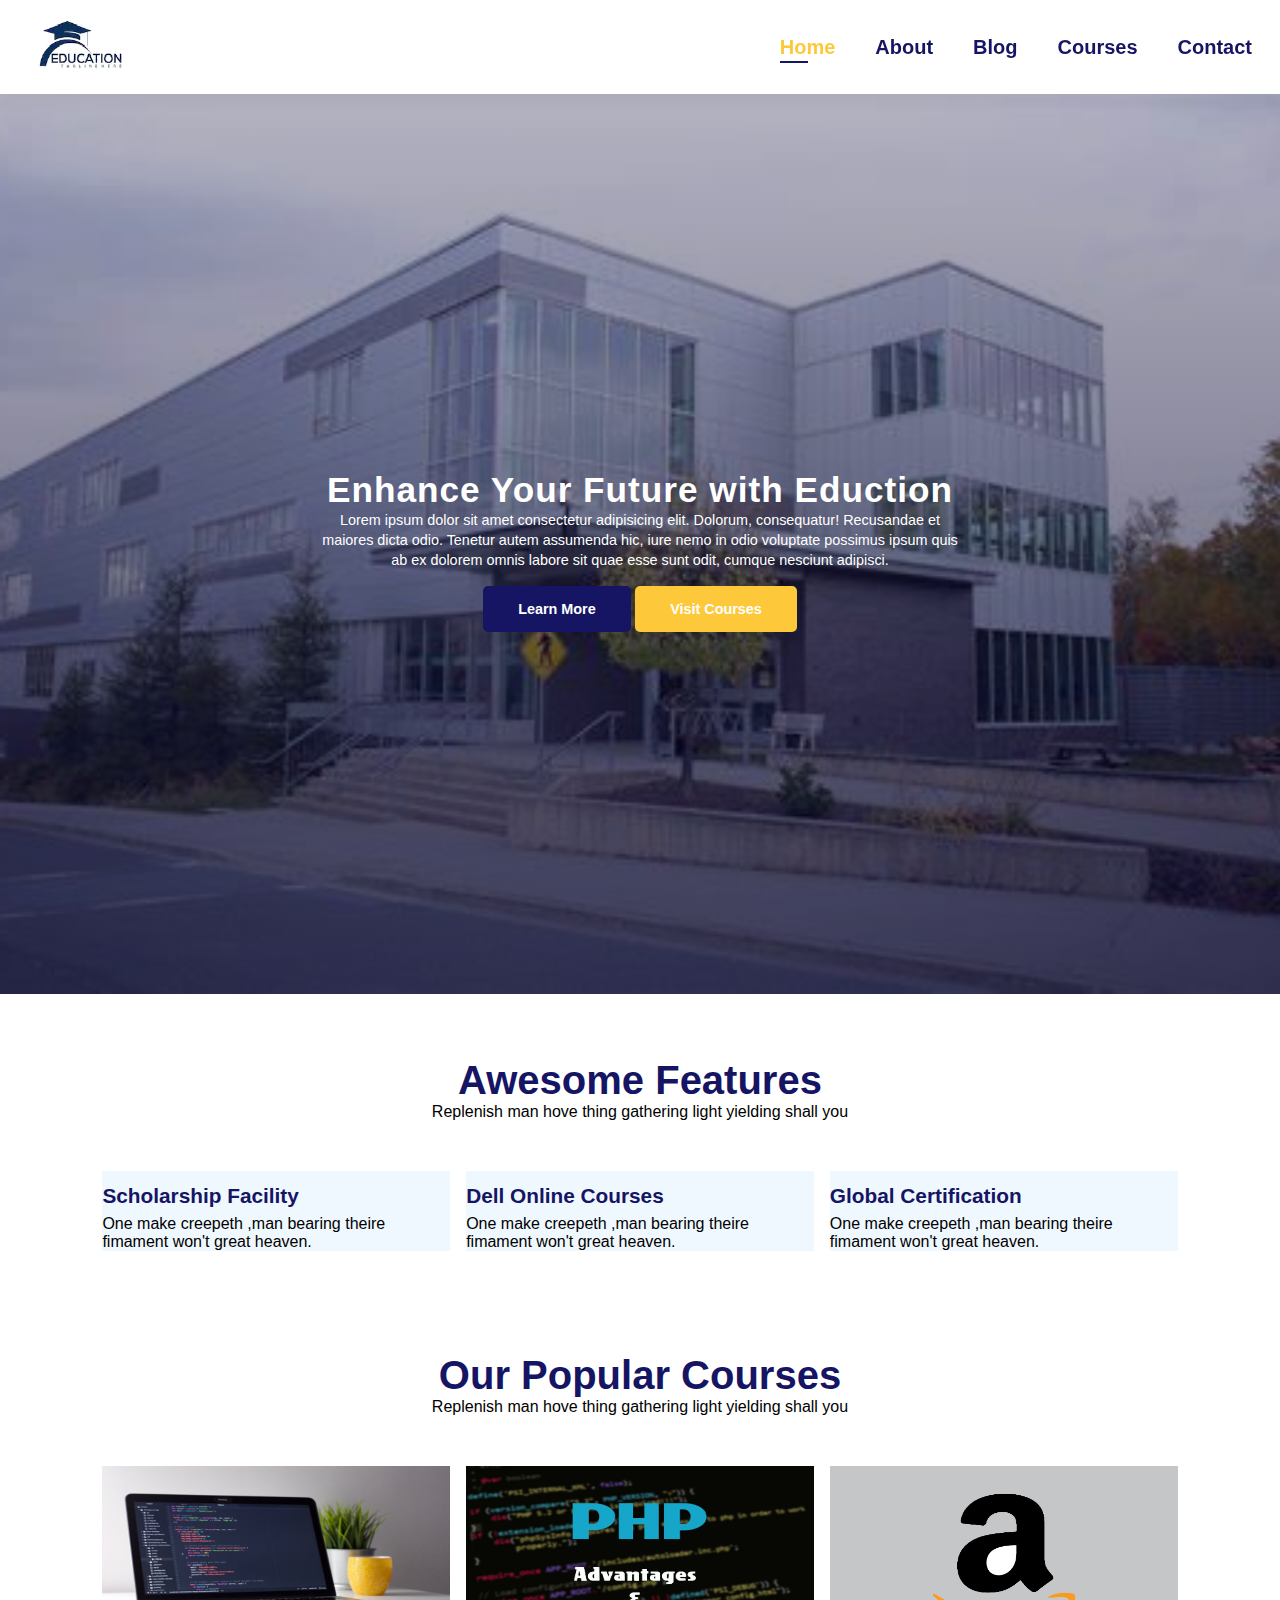
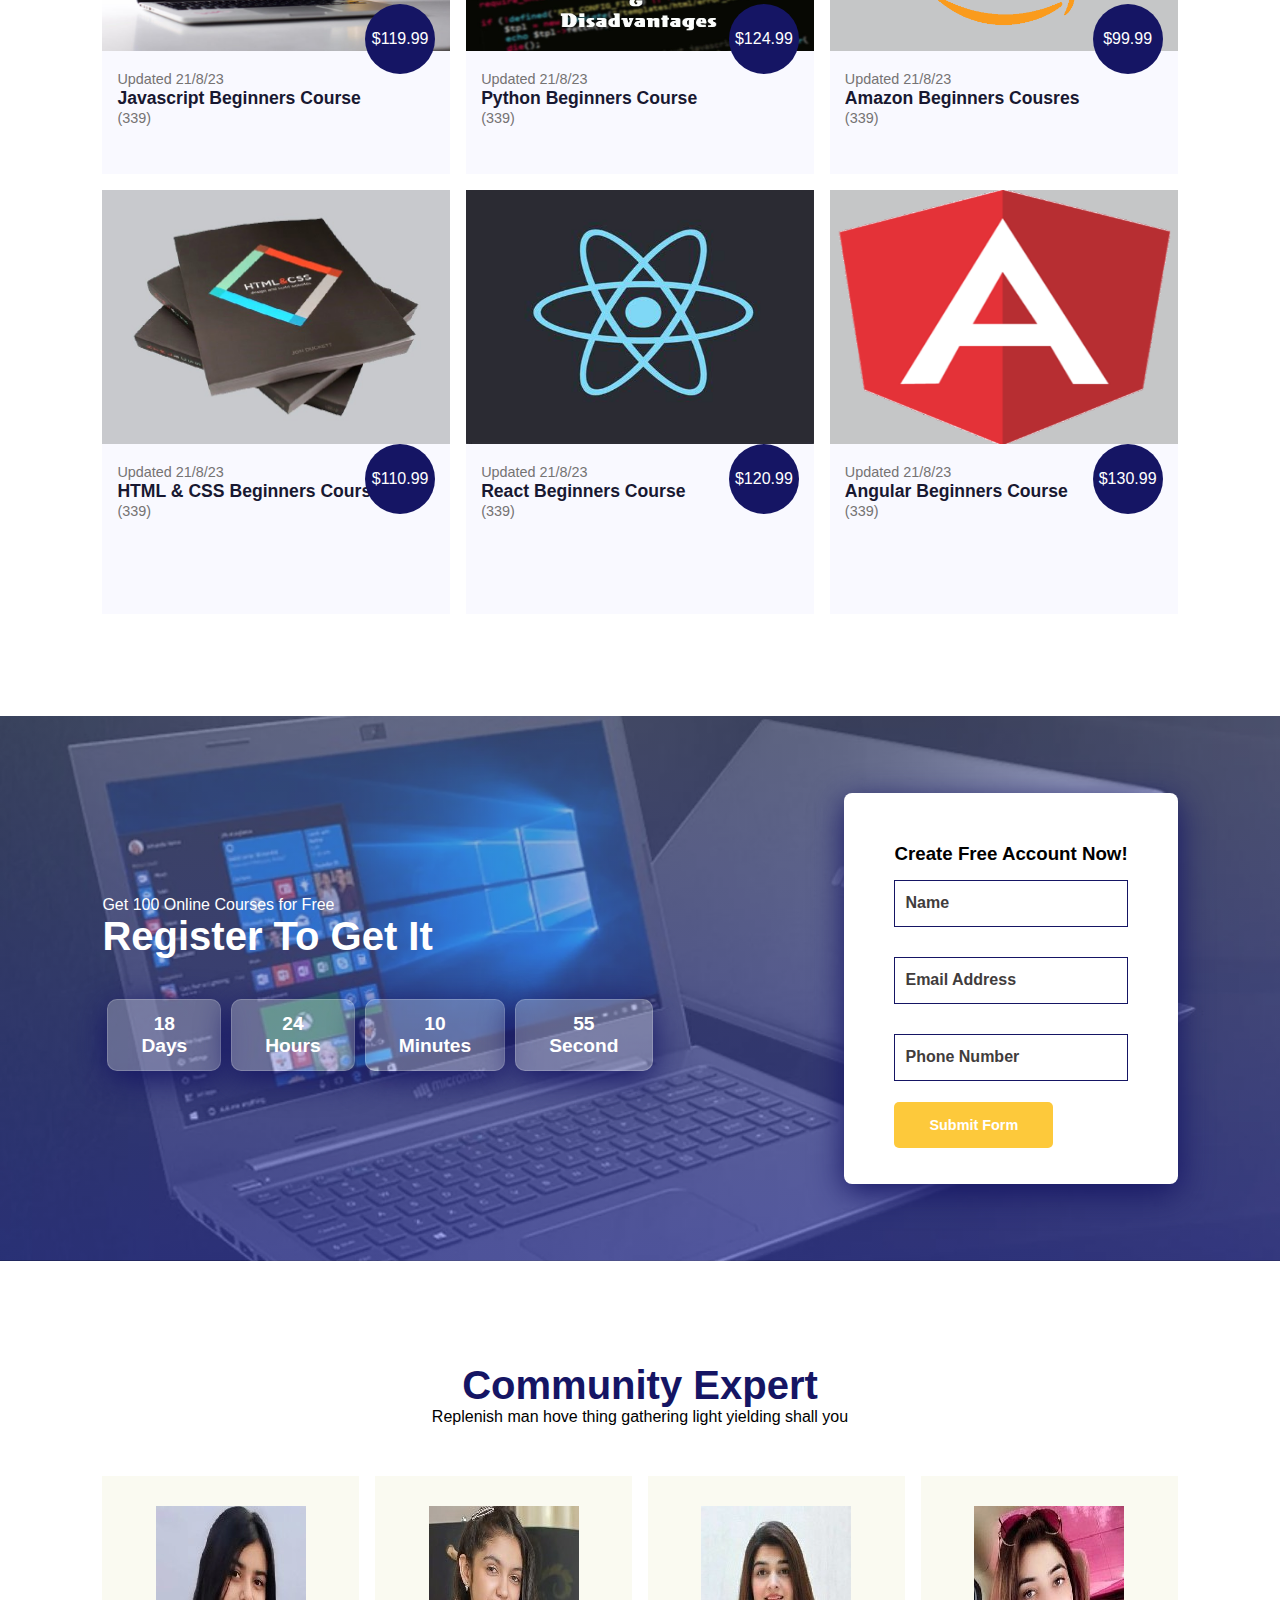
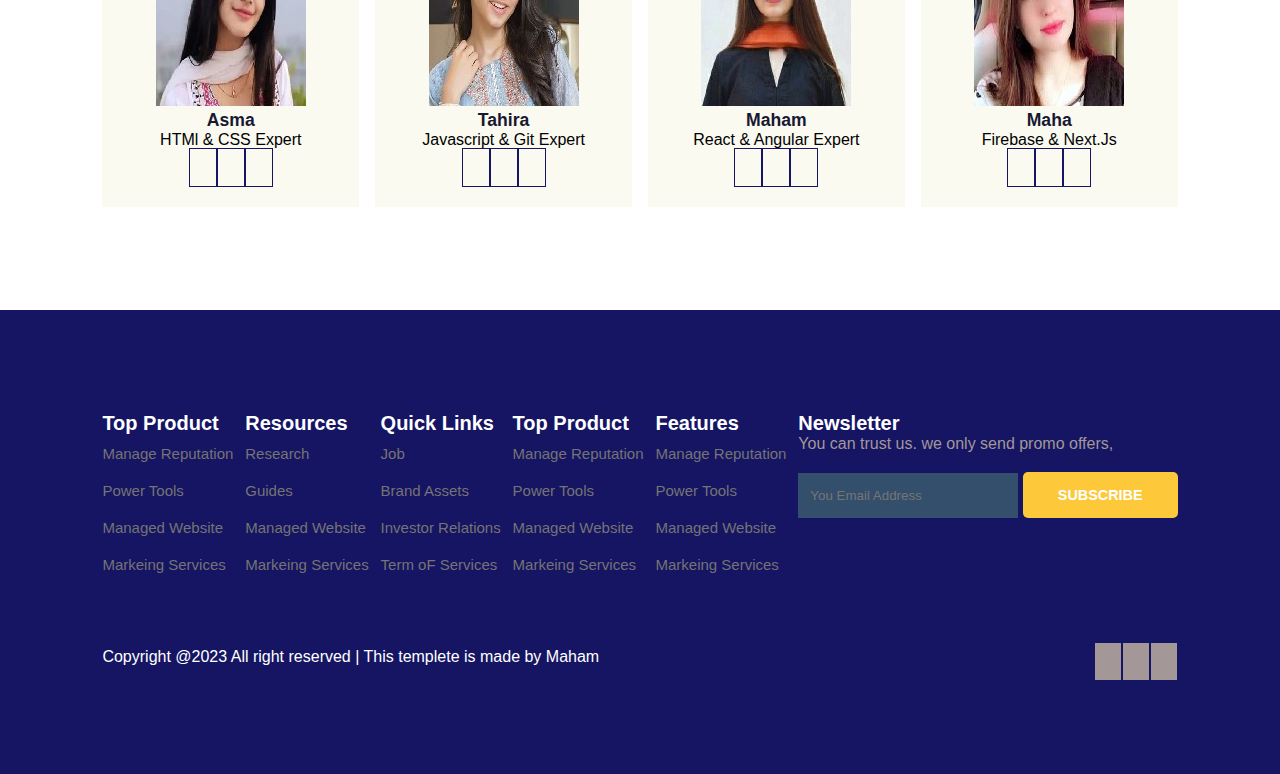
<file: index.html>
<!DOCTYPE html>
<html lang="en">

<head>
    <meta charset="UTF-8">
    <meta name="viewport" content="width=device-width, initial-scale=1.0">
    <!-- ---css link---- -->
    <link rel="stylesheet" href="./style.css">
    <!-- ---font awasome link---- -->
    <link rel="stylesheet" href="https://cdnjs.cloudflare.com/ajax/libs/font-awesome/6.4.2/css/all.min.css"
        integrity="sha512-z3gLpd7yknf1YoNbCzqRKc4qyor8gaKU1qmn+CShxbuBusANI9QpRohGBreCFkKxLhei6S9CQXFEbbKuqLg0DA=="
        crossorigin="anonymous" referrerpolicy="no-referrer" />
    <title>Eduction Website</title>
</head>

<body>
    <!-- =====navbar start===== -->
    <section id="header">
    <a href="#"><img src="./img/logo.png" class="logo" alt="" height="50px"></a>
    <div>
      <ul id="navbar">
        <li><a class="active"  href="index.html">Home</a></li>
        <li><a href="./about.html">About</a></li>
        <li><a href="./blog.html">Blog</a></li>
        <li><a href="./course.html">Courses</a></li>
        <li><a href="./contact.html">Contact</a></li>
        <a href="#" id="close"><i class="fa-solid fa-xmark"></i></a>
      </ul>
    </div>
    <div id="mobile"> 
      <i id="bar"class="fa-solid fa-bars"></i>
    </div>
     </section>
    <!-- =====navbar end===== -->
    <!-- =====Home section start===== -->
    <section id="home">
        <h2>Enhance Your Future with Eduction</h2>
        <p>Lorem ipsum dolor sit amet consectetur adipisicing elit. Dolorum, consequatur! Recusandae et maiores dicta
            odio. Tenetur autem assumenda hic, iure nemo in odio voluptate possimus ipsum quis ab ex dolorem omnis
            labore sit quae esse sunt odit, cumque nesciunt adipisci.</p>
        <div class="btn">
            <a href="#" class="blue">Learn More</a>
            <a href="#" class="yellow">Visit Courses</a>
        </div>
    </section>
    <!-- =====Home section end===== -->
    <!-- =====features section start===== -->
    <section id="features">
        <h1>Awesome Features</h1>
        <p>Replenish man hove thing gathering light yielding shall you</p>
        <div class="fea-base">
            <div class="fea-box">
                <i class="fa-solid fa-graduation-cap"></i>
                <h3>Scholarship Facility</h3>
                <p>One make creepeth ,man bearing theire fimament won't great heaven.</p>
            </div>

            <div class="fea-box">
                <i class="fa-sharp fa-solid fa-file"></i>
                <h3>Dell Online Courses</h3>
                <p>One make creepeth ,man bearing theire fimament won't great heaven.</p>
            </div>

            <div class="fea-box">
                <i class="fa-sharp fa-solid fa-award"></i>
                <h3>Global Certification</h3>
                <p>One make creepeth ,man bearing theire fimament won't great heaven.</p>
            </div>
        </div>
    </section>
    <!-- =====features section end===== -->
    <!-- =====courses section end===== -->
    <section id="courses">
        <h1>Our Popular Courses</h1>
        <p>Replenish man hove thing gathering light yielding shall you</p>
        <div class="course-box">

            <div class="course">
                <img src="./img/course1.jpg" alt="">
                <div class="details">
                    <span>Updated 21/8/23</span>
                    <h6>Javascript Beginners Course</h6>
                    <div class="star">
                        <i class="fa-solid fa-star"></i>
                        <i class="fa-solid fa-star"></i>
                        <i class="fa-solid fa-star"></i>
                        <i class="fa-solid fa-star"></i>
                        <i class="fa-regular fa-star"></i>
                        <span>(339)</span>
                    </div>
                </div>
                <div class="cost">$119.99</div>
            </div>

            <div class="course">
                <img src="./img/course3.jpg" alt="">
                <div class="details">
                    <span>Updated 21/8/23</span>
                    <h6>Python Beginners Course</h6>
                    <div class="star">
                        <i class="fa-solid fa-star"></i>
                        <i class="fa-solid fa-star"></i>
                        <i class="fa-solid fa-star"></i>
                        <i class="fa-solid fa-star"></i>
                        <i class="fa-regular fa-star"></i>
                        <span>(339)</span>
                    </div>
                </div>
                <div class="cost">$124.99</div>
            </div>

            <div class="course">
                <img src="./img/course4.png" alt="">
                <div class="details">
                    <span>Updated 21/8/23</span>
                    <h6>Amazon Beginners Cousres </h6>
                    <div class="star">
                        <i class="fa-solid fa-star"></i>
                        <i class="fa-solid fa-star"></i>
                        <i class="fa-solid fa-star"></i>
                        <i class="fa-solid fa-star"></i>
                        <i class="fa-regular fa-star"></i>
                        <span>(339)</span>
                    </div>
                </div>
                <div class="cost">$99.99</div>
            </div>

            <div class="course">
                <img src="./img/course2.jfif" alt="">
                <div class="details">
                    <span>Updated 21/8/23</span>
                    <h6>HTML & CSS Beginners Course</h6>
                    <div class="star">
                        <i class="fa-solid fa-star"></i>
                        <i class="fa-solid fa-star"></i>
                        <i class="fa-solid fa-star"></i>
                        <i class="fa-solid fa-star"></i>
                        <i class="fa-regular fa-star"></i>
                        <span>(339)</span>
                    </div>
                </div>
                <div class="cost">$110.99</div>
            </div>

            <div class="course">
                <img src="./img/course5.jfif" alt="">
                <div class="details">
                    <span>Updated 21/8/23</span>
                    <h6>React Beginners Course</h6>
                    <div class="star">
                        <i class="fa-solid fa-star"></i>
                        <i class="fa-solid fa-star"></i>
                        <i class="fa-solid fa-star"></i>
                        <i class="fa-solid fa-star"></i>
                        <i class="fa-regular fa-star"></i>
                        <span>(339)</span>
                    </div>
                </div>
                <div class="cost">$120.99</div>
            </div>

            <div class="course">
                <img src="./img/course6.png" alt="">
                <div class="details">
                    <span>Updated 21/8/23</span>
                    <h6>Angular Beginners Course</h6>
                    <div class="star">
                        <i class="fa-solid fa-star"></i>
                        <i class="fa-solid fa-star"></i>
                        <i class="fa-solid fa-star"></i>
                        <i class="fa-solid fa-star"></i>
                        <i class="fa-regular fa-star"></i>
                        <span>(339)</span>
                    </div>
                </div>
                <div class="cost">$130.99</div>
            </div>

        </div>
    </section>
    <!-- =====courses section end===== -->
    <!-- ====Registation section start===== -->
    <section id="registration">
        <div class="remainder">
            <p>Get 100 Online Courses for Free</p>
            <h1>Register To Get It</h1>
            <div class="time">
                <div class="date">
                    18 <br>Days
                </div>
                <div class="date">
                    24 <br>Hours
                </div>
                <div class="date">
                    10 <br>Minutes
                </div>
                <div class="date">
                    55 <br>Second
                </div>
            </div>
        </div>

        <div class="form">
            <h3>Create Free Account Now!</h3>
            <input type="text" placeholder="Name" name="" id="">
            <input type="text" placeholder="Email Address" name="" id="">
            <input type="text" placeholder="Phone Number" name="" id="">
            <div class="btn">
                <a href="#" class="yellow">Submit Form</a>

            </div>
        </div>
    </section>
    <!-- =====Registation section end===== -->
    <!-- =====profile section start===== -->
    <section id="expert">
        <h1>Community Expert</h1>
        <p>Replenish man hove thing gathering light yielding shall you</p>
        <div class="expert-box">

            <div class="profile">
                <img src="./img/pro4.jpg" alt="">
                <h6>Asma</h6>
                <p>HTMl & CSS Expert</p>
                <div class="pro-link">
                    <i class="fa-brands fa-facebook-f"></i>
                    <i class="fa-brands fa-instagram"></i>
                    <i class="fa-brands fa-linkedin-in"></i>

                </div>
            </div>

            <div class="profile">
                <img src="./img/pro3.jpg" alt="">
                <h6>Tahira</h6>
                <p>Javascript & Git Expert</p>
                <div class="pro-link">
                    <i class="fa-brands fa-facebook-f"></i>
                    <i class="fa-brands fa-instagram"></i>
                    <i class="fa-brands fa-linkedin-in"></i>

                </div>
            </div>


            <div class="profile">
                <img src="./img/pro1.jpg" alt="">
                <h6>Maham</h6>
                <p>React & Angular Expert</p>
                <div class="pro-link">
                    <i class="fa-brands fa-facebook-f"></i>
                    <i class="fa-brands fa-instagram"></i>
                    <i class="fa-brands fa-linkedin-in"></i>

                </div>
            </div>

            <div class="profile">
                <img src="./img/pro2.jpg" alt="">
                <h6>Maha</h6>
                <p>Firebase & Next.Js</p>
                <div class="pro-link">
                    <i class="fa-brands fa-facebook-f"></i>
                    <i class="fa-brands fa-instagram"></i>
                    <i class="fa-brands fa-linkedin-in"></i>

                </div>
            </div>

        </div>
    </section>
    <!-- =====profile section end===== -->
    <!-- =====footer section start===== -->
    <footer>
        <div class="footer">
            <h3>Top Product</h3>
            <li>Manage Reputation</li>
            <li>Power Tools</li>
            <Li>Managed Website</Li>
            <li>Markeing Services</li>
        </div>
        <div class="footer-col">
            <h3>Resources</h3>
            <li>Research</li>
            <li>Guides</li>
            <Li>Managed Website</Li>
            <li>Markeing Services</li>
        </div>
        <div class="footer-col">
            <h3>Quick Links</h3>
            <li>Job</li>
            <li>Brand Assets</li>
            <Li>Investor Relations </Li>
            <li>Term oF Services</li>
        </div>
        <div class="footer-col">
            <h3>Top Product</h3>
            <li>Manage Reputation</li>
            <li>Power Tools</li>
            <Li>Managed Website</Li>
            <li>Markeing Services</li>
        </div>
        <div class="footer-col">
            <h3>Features</h3>
            <li>Manage Reputation</li>
            <li>Power Tools</li>
            <Li>Managed Website</Li>
            <li>Markeing Services</li>
        </div>
        <div class="footer-col">
            <h3>Newsletter</h3>
            <p>You can trust us. we only send promo offers,</p>
            <div class="subscribe">
                <input type="email" placeholder="You Email Address">
                <a href="#" class="yellow">SUBSCRIBE</a>
            </div>
        </div>

        <div class="copyright">
            <p>Copyright @2023 All right reserved | This templete is made by Maham</p>
            <div class="pro-link">
                <i class="fa-brands fa-facebook-f"></i>
                <i class="fa-brands fa-instagram"></i>
                <i class="fa-brands fa-linkedin-in"></i>
            </div>
        </div>
    </footer>
    <!-- =====footer section end===== -->

    <script src="./app.js"></script>

</body>

</html>
</file>
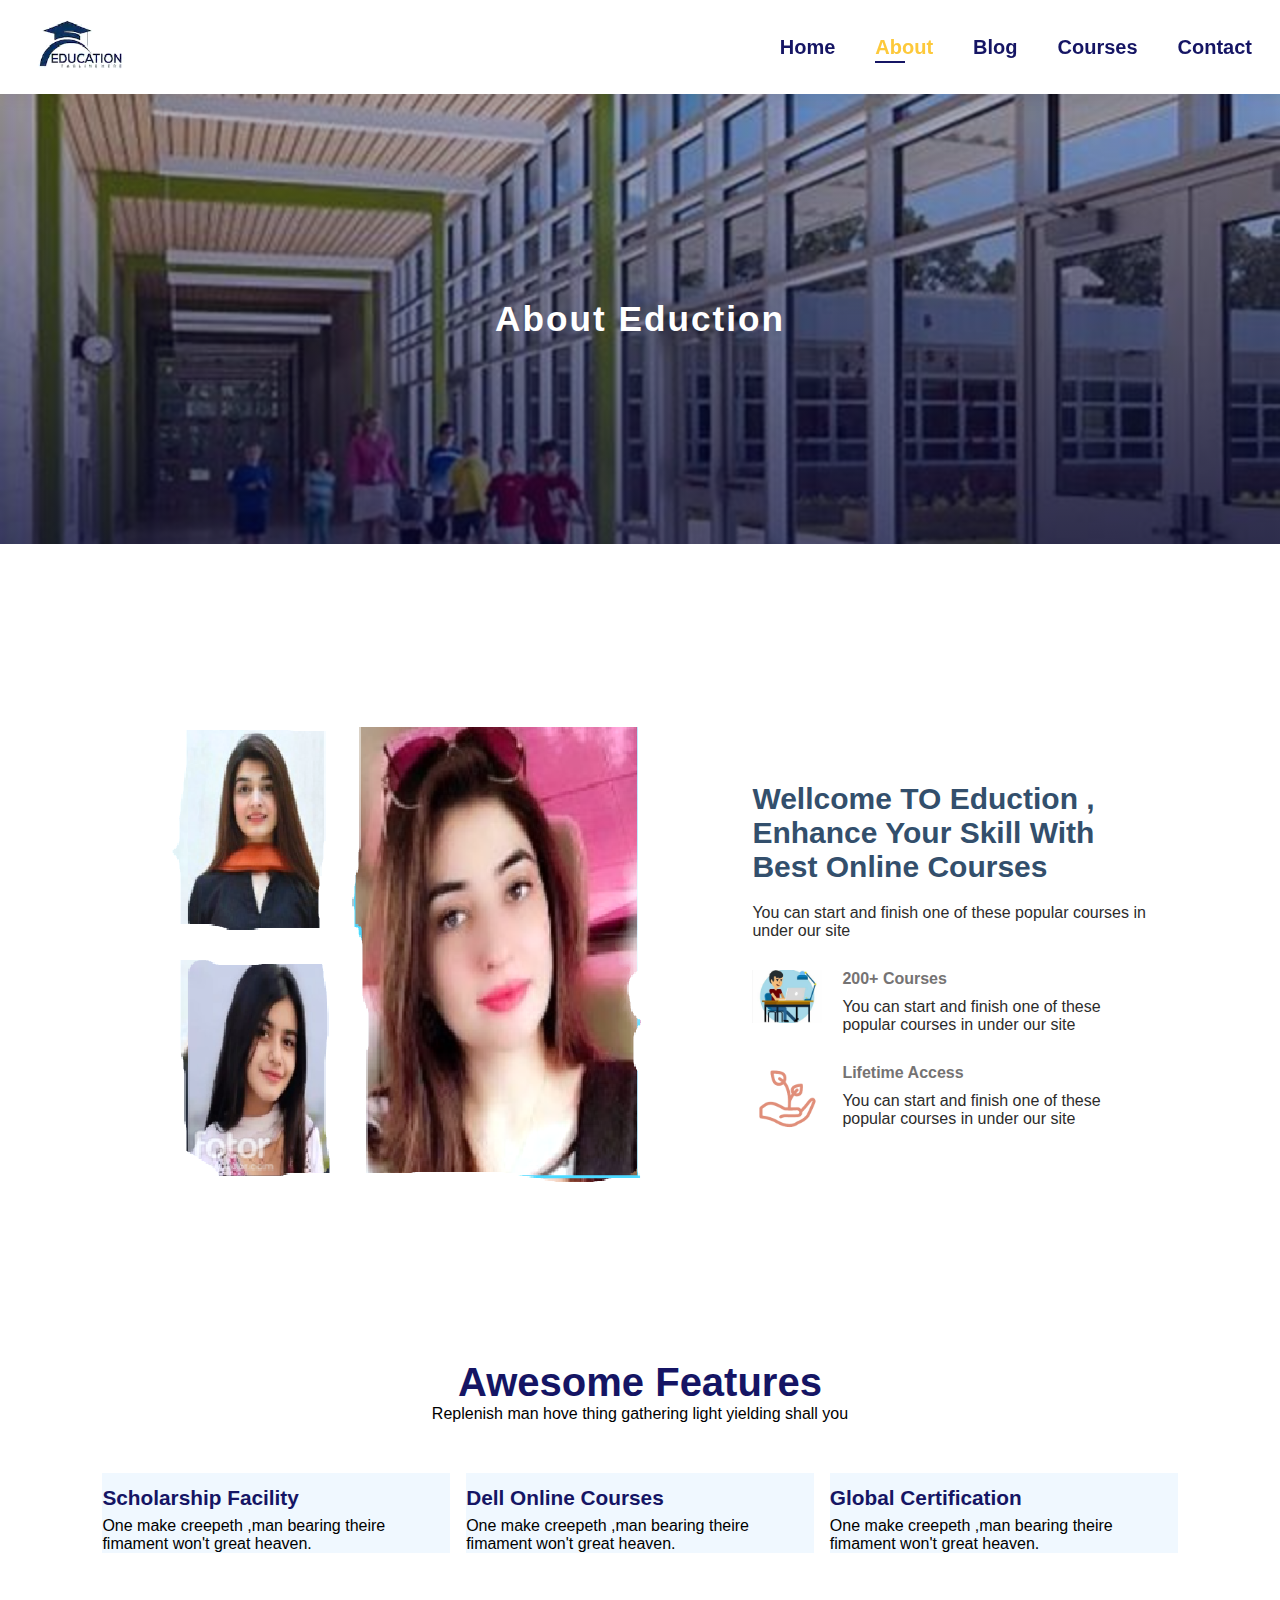
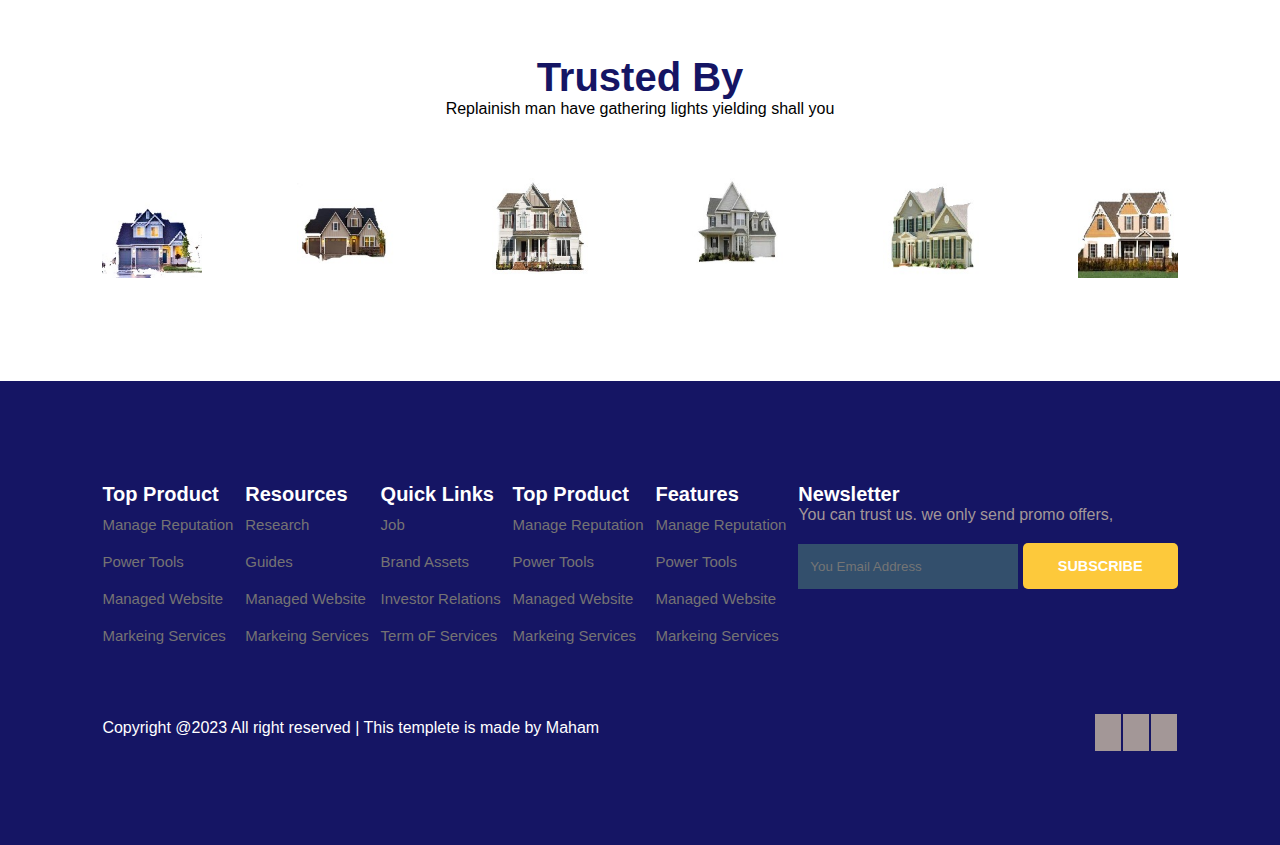
<file: about.html>
<!DOCTYPE html>
<html lang="en">
<head>
    <meta charset="UTF-8">
    <meta name="viewport" content="width=device-width, initial-scale=1.0">
    <link rel="stylesheet" href="./style.css">
    <!-- ---font awasome link---- -->
    <link rel="stylesheet" href="https://cdnjs.cloudflare.com/ajax/libs/font-awesome/6.4.2/css/all.min.css"
        integrity="sha512-z3gLpd7yknf1YoNbCzqRKc4qyor8gaKU1qmn+CShxbuBusANI9QpRohGBreCFkKxLhei6S9CQXFEbbKuqLg0DA=="
        crossorigin="anonymous" referrerpolicy="no-referrer" />
    <title>Eduction Website</title>
    
</head>
<body>
        <!-- =====navbar start===== -->
        <section id="header">
            <a href="#"><img src="./img/logo.png" class="logo" alt="" height="50px"></a>
            <div>
              <ul id="navbar">
                <li><a   href="index.html">Home</a></li>
                <li><a class="active" href="./about.html">About</a></li>
                <li><a href="./blog.html">Blog</a></li>
                <li><a href="#">Courses</a></li>
                <li><a href="#">Contact</a></li>
                <a href="#" id="close"><i class="fa-solid fa-xmark"></i></a>
              </ul>
            </div>
            <div id="mobile"> 
              <i id="bar"class="fa-solid fa-bars"></i>
            </div>
             </section>
            <!-- =====navbar end===== -->


         <!-- =====Home section start===== -->
    <section id="about-home">
        <h2>About Eduction</h2>
    </section>
    <!-- =====Home section end===== -->
     <!-- =====About section start===== -->
     <section id="about-container">
        <div class="about-img">
          <img src="./img/about-img.png" alt="">    
        </div>

        <div class="about-test">
            <h2>Wellcome TO Eduction , Enhance Your Skill With Best Online Courses</h2>
            <p>You can start and finish one of these popular courses in under our site</p>
            <div class="about-fe">
                <img src="./img/about-img2.jfif" alt="">
                <div class="fe-text">
                  <h5>200+ Courses</h5>
                 <p>You can start and finish one of these popular courses in under our site</p>
                </div>   
            </div>

             <div class="about-fe">
                <img src="./img/about-img3.png" alt="">
                <div class="fe-text">
                  <h5>Lifetime Access</h5>
                 <p>You can start and finish one of these popular courses in under our site</p>
                </div>   
            </div>

        </div>
     </section>
      <!-- =====About section end===== -->
    <!-- =====features section start===== -->
    <section id="features">
        <h1>Awesome Features</h1>
        <p>Replenish man hove thing gathering light yielding shall you</p>
        <div class="fea-base">
            <div class="fea-box">
                <i class="fa-solid fa-graduation-cap"></i>
                <h3>Scholarship Facility</h3>
                <p>One make creepeth ,man bearing theire fimament won't great heaven.</p>
            </div>

            <div class="fea-box">
                <i class="fa-sharp fa-solid fa-file"></i>
                <h3>Dell Online Courses</h3>
                <p>One make creepeth ,man bearing theire fimament won't great heaven.</p>
            </div>

            <div class="fea-box">
                <i class="fa-sharp fa-solid fa-award"></i>
                <h3>Global Certification</h3>
                <p>One make creepeth ,man bearing theire fimament won't great heaven.</p>
            </div>
        </div>
    </section>
    <!-- =====features section end===== -->
     <!-- =====trust section start===== -->
     <section id="trust">
        <h1>Trusted By</h1>
        <p>Replainish man have gathering lights yielding shall you</p>
       <div class="trusted-img">
        <img src="./img/trust-img1.jfif" alt="">
        <img src="./img/trust-img2.jfif" alt="">
        <img src="./img/trust-img3.jpg" alt="">
        <img src="./img/trust-img4.jfif" alt="">
        <img src="./img/trust-img5.jfif" alt="">
        <img src="./img/trust-img6.jpg" alt="">
       </div>
     </section>
      <!-- =====trust section end===== -->

      <!-- =====footer section start===== -->
      <footer>
        <div class="footer">
            <h3>Top Product</h3>
            <li>Manage Reputation</li>
            <li>Power Tools</li>
            <Li>Managed Website</Li>
            <li>Markeing Services</li>
        </div>
        <div class="footer-col">
            <h3>Resources</h3>
            <li>Research</li>
            <li>Guides</li>
            <Li>Managed Website</Li>
            <li>Markeing Services</li>
        </div>
        <div class="footer-col">
            <h3>Quick Links</h3>
            <li>Job</li>
            <li>Brand Assets</li>
            <Li>Investor Relations </Li>
            <li>Term oF Services</li>
        </div>
        <div class="footer-col">
            <h3>Top Product</h3>
            <li>Manage Reputation</li>
            <li>Power Tools</li>
            <Li>Managed Website</Li>
            <li>Markeing Services</li>
        </div>
        <div class="footer-col">
            <h3>Features</h3>
            <li>Manage Reputation</li>
            <li>Power Tools</li>
            <Li>Managed Website</Li>
            <li>Markeing Services</li>
        </div>
        <div class="footer-col">
            <h3>Newsletter</h3>
            <p>You can trust us. we only send promo offers,</p>
            <div class="subscribe">
                <input type="email" placeholder="You Email Address">
                <a href="#" class="yellow">SUBSCRIBE</a>
            </div>
        </div>

        <div class="copyright">
            <p>Copyright @2023 All right reserved | This templete is made by Maham</p>
            <div class="pro-link">
                <i class="fa-brands fa-facebook-f"></i>
                <i class="fa-brands fa-instagram"></i>
                <i class="fa-brands fa-linkedin-in"></i>
            </div>
        </div>
    </footer>
    <!-- =====footer section end===== -->

            <script src="./app.js"></script>
</body>
</html>
</file>
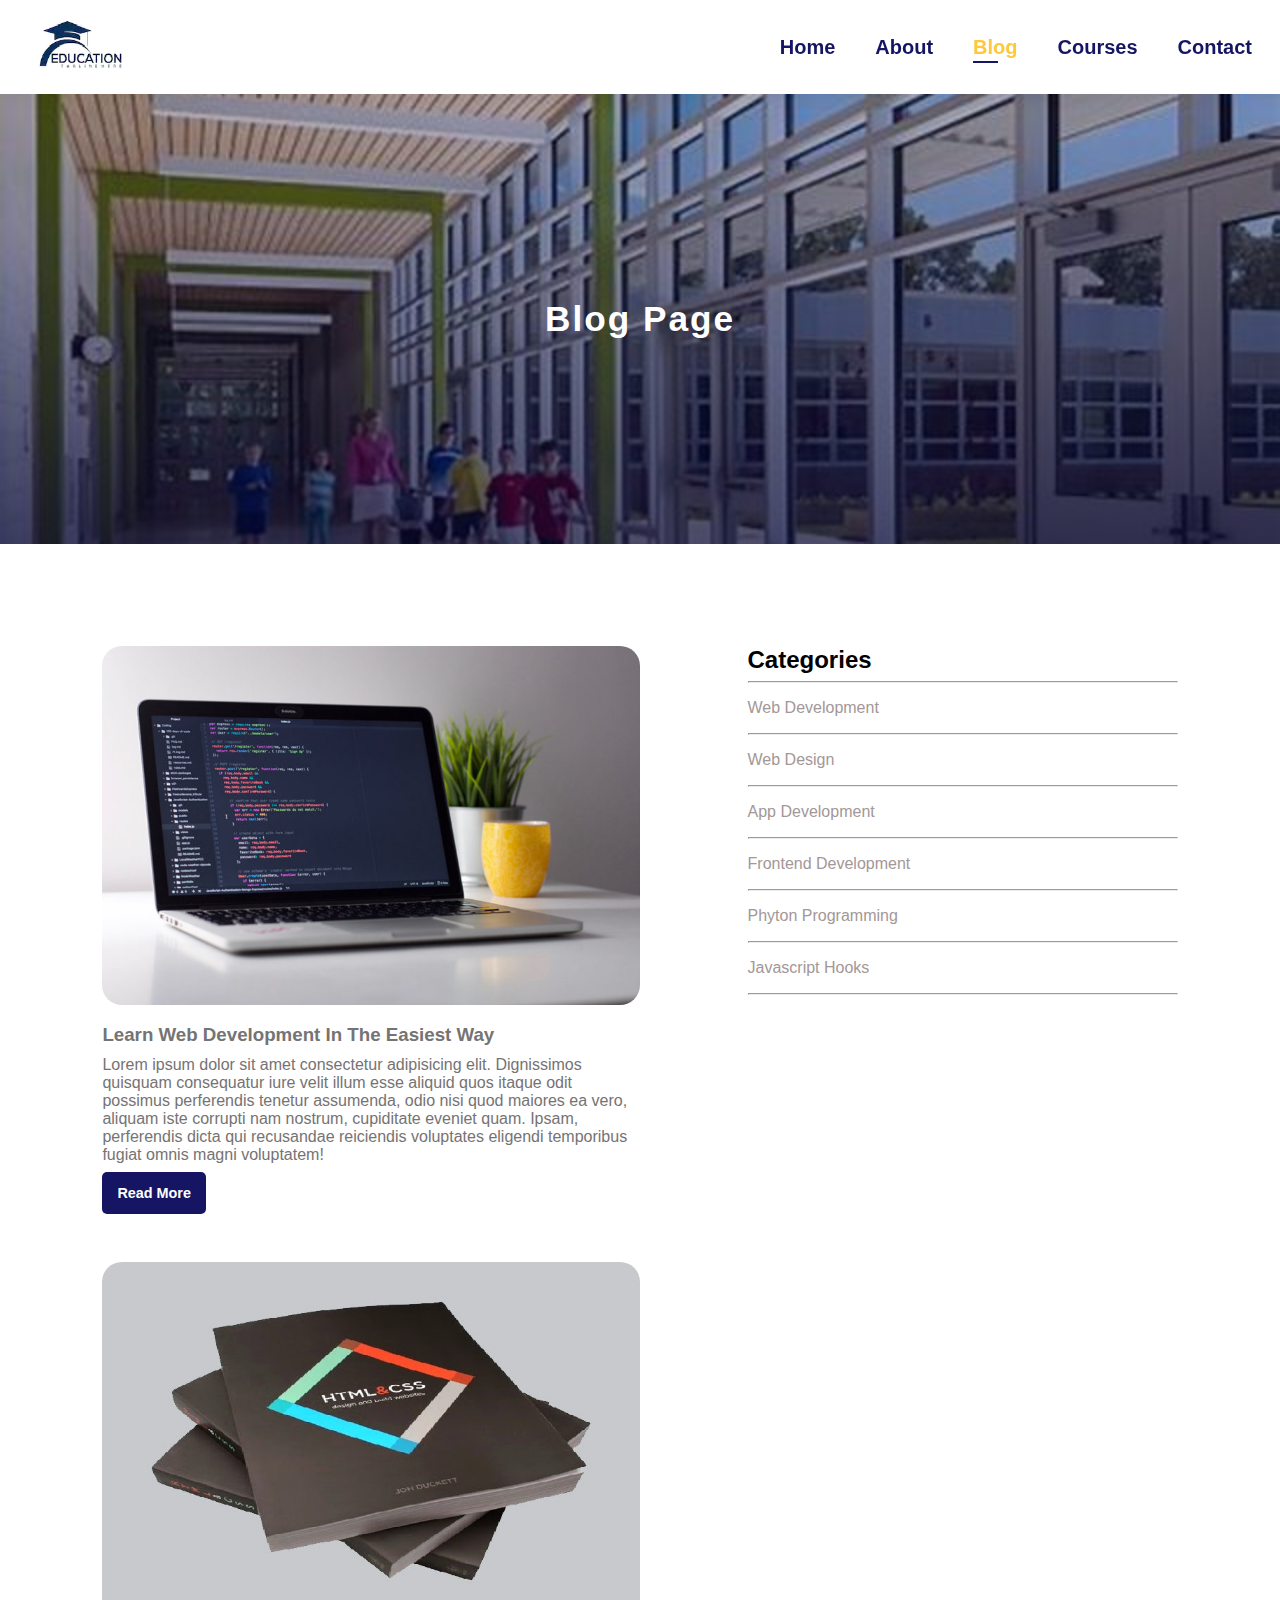
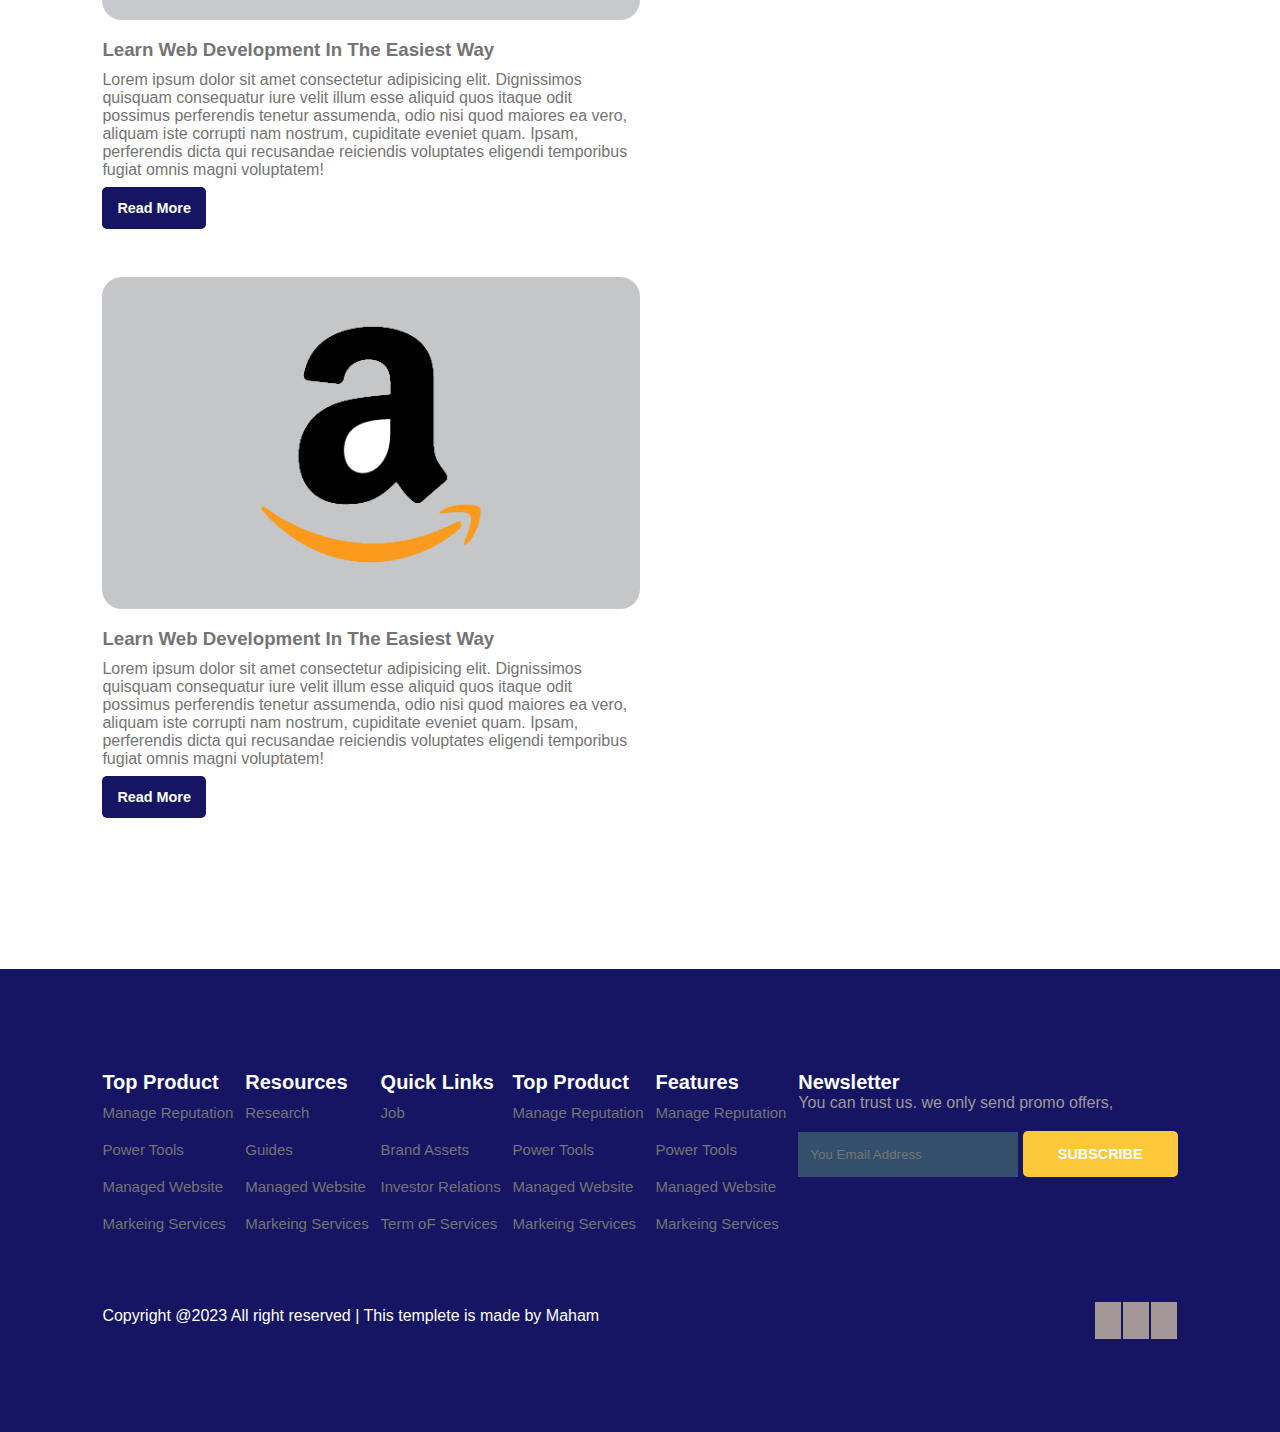
<file: blog.html>
<!DOCTYPE html>
<html lang="en">

<head>
    <meta charset="UTF-8">
    <meta name="viewport" content="width=device-width, initial-scale=1.0">
    <link rel="stylesheet" href="./style.css">
    <!-- ---font awasome link---- -->
    <link rel="stylesheet" href="https://cdnjs.cloudflare.com/ajax/libs/font-awesome/6.4.2/css/all.min.css"
        integrity="sha512-z3gLpd7yknf1YoNbCzqRKc4qyor8gaKU1qmn+CShxbuBusANI9QpRohGBreCFkKxLhei6S9CQXFEbbKuqLg0DA=="
        crossorigin="anonymous" referrerpolicy="no-referrer" />
    <title>Eduction Website</title>

</head>

<body>
    <!-- =====navbar start===== -->
    <section id="header">
        <a href="#"><img src="./img/logo.png" class="logo" alt="" height="50px"></a>
        <div>
            <ul id="navbar">
                <li><a href="index.html">Home</a></li>
                <li><a href="./about.html">About</a></li>
                <li><a class="active" href="#">Blog</a></li>
                <li><a href="./course.html">Courses</a></li>
                <li><a href="#">Contact</a></li>
                <a href="#" id="close"><i class="fa-solid fa-xmark"></i></a>
            </ul>
        </div>
        <div id="mobile">
            <i id="bar" class="fa-solid fa-bars"></i>
        </div>
    </section>
    <!-- =====navbar end===== -->


    <!-- =====Home section start===== -->
    <section id="about-home">
        <h2>Blog Page</h2>
    </section>
    <!-- =====Home section end===== -->
    <!-- =====blog section start===== -->
    <div class="blog-container">
        <div class="blog">
            <div class="post">
                <img src="./img/course1.jpg" alt="">
                <h3>Learn Web Development In The Easiest Way</h3>
                <p>Lorem ipsum dolor sit amet consectetur adipisicing elit. Dignissimos quisquam consequatur iure velit
                illum esse aliquid quos itaque odit possimus perferendis tenetur assumenda, odio nisi quod maiores
                ea vero, aliquam iste corrupti nam nostrum, cupiditate eveniet quam. Ipsam, perferendis dicta qui
                recusandae reiciendis voluptates eligendi temporibus fugiat omnis magni voluptatem!</p>
                <a href="#">Read More</a>
            </div>

            <div class="post">
                <img src="./img/course2.jfif" alt="">
                <h3>Learn Web Development In The Easiest Way</h3>
                <p>Lorem ipsum dolor sit amet consectetur adipisicing elit. Dignissimos quisquam consequatur iure velit
                illum esse aliquid quos itaque odit possimus perferendis tenetur assumenda, odio nisi quod maiores
                ea vero, aliquam iste corrupti nam nostrum, cupiditate eveniet quam. Ipsam, perferendis dicta qui
                recusandae reiciendis voluptates eligendi temporibus fugiat omnis magni voluptatem!</p>
                <a href="#">Read More</a>
            </div>

            <div class="post">
                <img src="./img/course4.png" alt="">
                <h3>Learn Web Development In The Easiest Way</h3>
                <p>Lorem ipsum dolor sit amet consectetur adipisicing elit. Dignissimos quisquam consequatur iure velit
                illum esse aliquid quos itaque odit possimus perferendis tenetur assumenda, odio nisi quod maiores
                ea vero, aliquam iste corrupti nam nostrum, cupiditate eveniet quam. Ipsam, perferendis dicta qui
                recusandae reiciendis voluptates eligendi temporibus fugiat omnis magni voluptatem!</p>
                <a href="#">Read More</a>  
        </div>
        </div>
        <div class="cate">
         <h2>Categories</h2>
         <hr>
         <a href="#">Web Development</a>
         <hr>
         <a href="#">Web Design</a>
         <hr>
         <a href="#">App Development</a>
         <hr>
         <a href="#">Frontend Development</a>
         <hr>
         <a href="#">Phyton Programming</a>
         <hr>
         <a href="#">Javascript Hooks</a>
         <hr>
        </div>
    </div>
    <!-- ====blog section end===== -->


    <!-- =====footer section start===== -->
    <footer>
        <div class="footer">
            <h3>Top Product</h3>
            <li>Manage Reputation</li>
            <li>Power Tools</li>
            <Li>Managed Website</Li>
            <li>Markeing Services</li>
        </div>
        <div class="footer-col">
            <h3>Resources</h3>
            <li>Research</li>
            <li>Guides</li>
            <Li>Managed Website</Li>
            <li>Markeing Services</li>
        </div>
        <div class="footer-col">
            <h3>Quick Links</h3>
            <li>Job</li>
            <li>Brand Assets</li>
            <Li>Investor Relations </Li>
            <li>Term oF Services</li>
        </div>
        <div class="footer-col">
            <h3>Top Product</h3>
            <li>Manage Reputation</li>
            <li>Power Tools</li>
            <Li>Managed Website</Li>
            <li>Markeing Services</li>
        </div>
        <div class="footer-col">
            <h3>Features</h3>
            <li>Manage Reputation</li>
            <li>Power Tools</li>
            <Li>Managed Website</Li>
            <li>Markeing Services</li>
        </div>
        <div class="footer-col">
            <h3>Newsletter</h3>
            <p>You can trust us. we only send promo offers,</p>
            <div class="subscribe">
                <input type="email" placeholder="You Email Address">
                <a href="#" class="yellow">SUBSCRIBE</a>
            </div>
        </div>

        <div class="copyright">
            <p>Copyright @2023 All right reserved | This templete is made by Maham</p>
            <div class="pro-link">
                <i class="fa-brands fa-facebook-f"></i>
                <i class="fa-brands fa-instagram"></i>
                <i class="fa-brands fa-linkedin-in"></i>
            </div>
        </div>
    </footer>
    <!-- =====footer section end===== -->

    <script src="./app.js"></script>
</body>

</html>
</file>
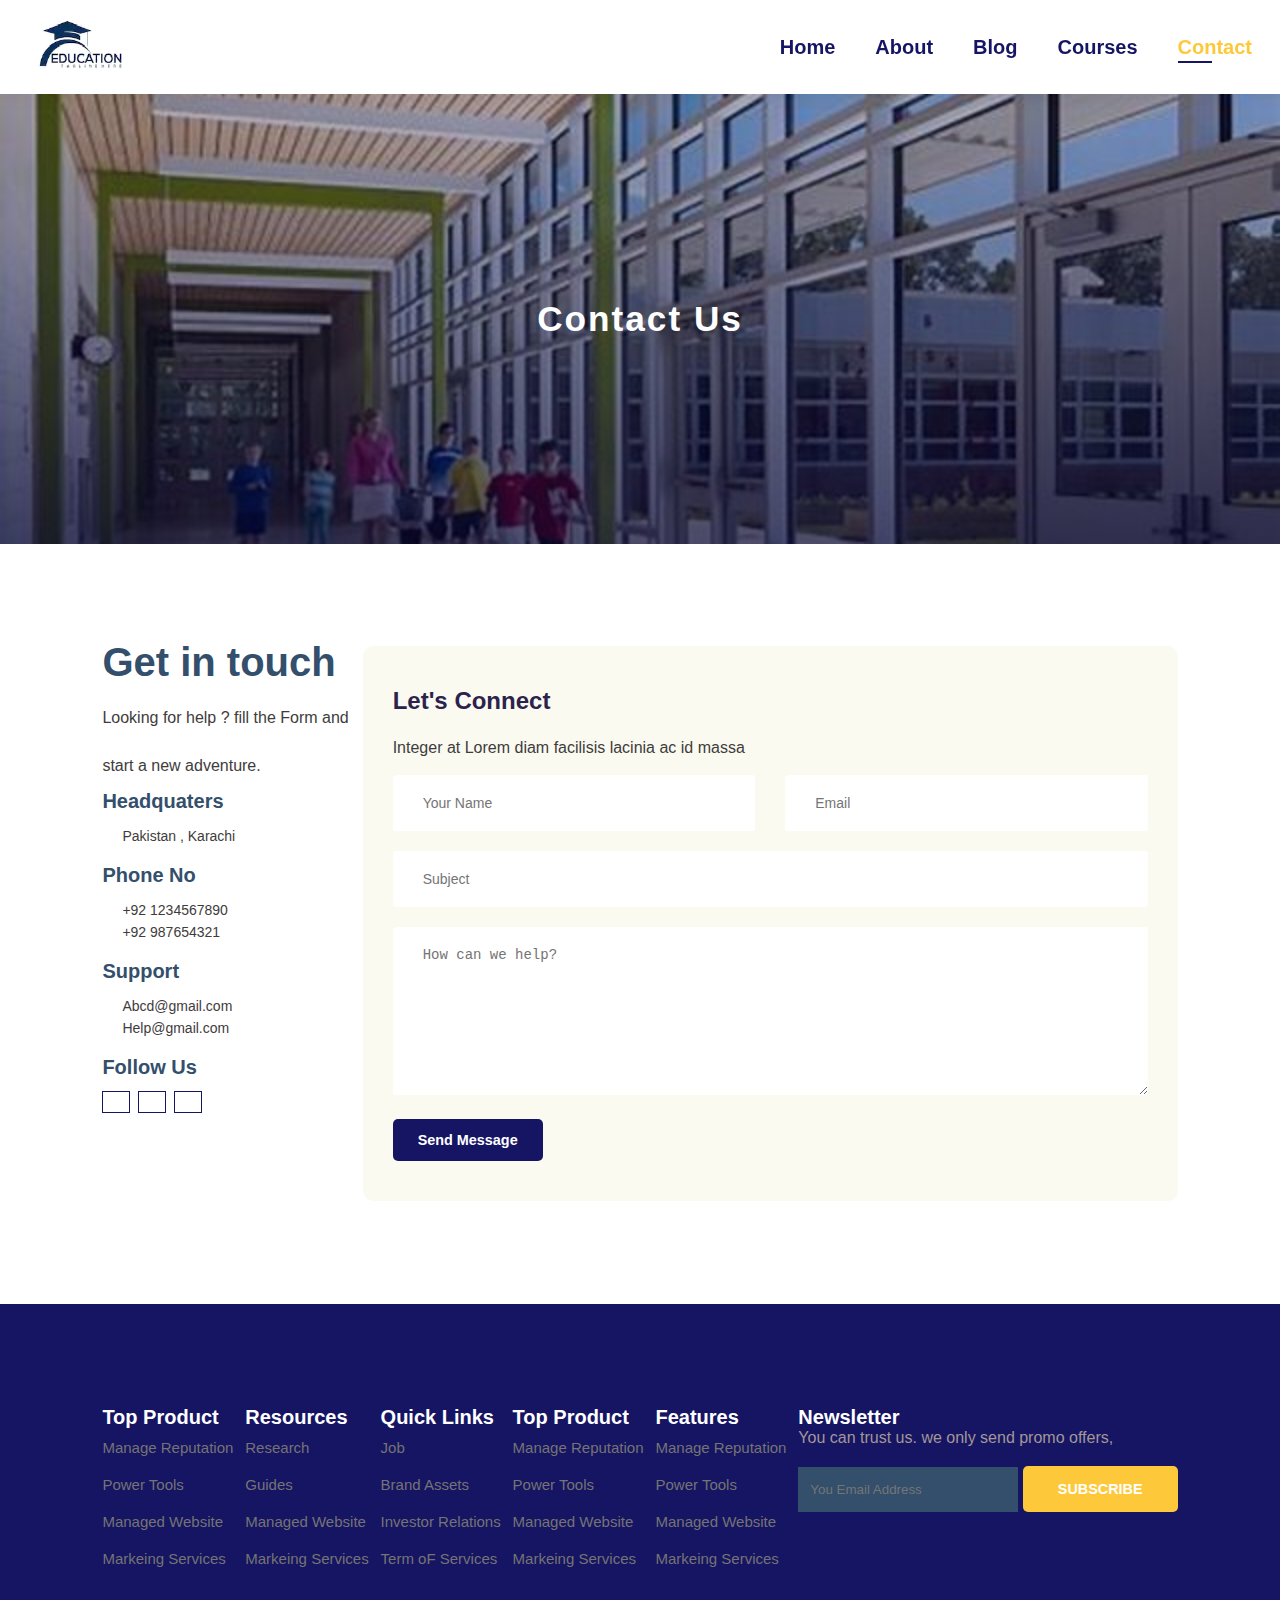
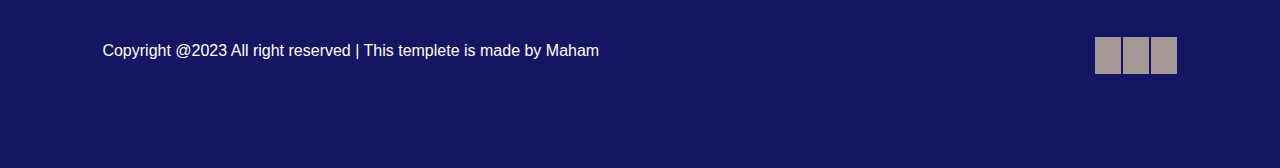
<file: contact.html>
<!DOCTYPE html>
<html lang="en">
<head>
    <meta charset="UTF-8">
    <meta name="viewport" content="width=device-width, initial-scale=1.0">
    <link rel="stylesheet" href="./style.css">
    <!-- ---font awasome link---- -->
    <link rel="stylesheet" href="https://cdnjs.cloudflare.com/ajax/libs/font-awesome/6.4.2/css/all.min.css"
        integrity="sha512-z3gLpd7yknf1YoNbCzqRKc4qyor8gaKU1qmn+CShxbuBusANI9QpRohGBreCFkKxLhei6S9CQXFEbbKuqLg0DA=="
        crossorigin="anonymous" referrerpolicy="no-referrer" />
    <title>Eduction</title>
</head>
<body>
        <!-- =====navbar start===== -->
        <section id="header">
            <a href="#"><img src="./img/logo.png" class="logo" alt="" height="50px"></a>
            <div>
                <ul id="navbar">
                    <li><a href="index.html">Home</a></li>
                    <li><a href="./about.html">About</a></li>
                    <li><a  href="./blog.html">Blog</a></li>
                    <li><a href="./course.html">Courses</a></li>
                    <li><a class="active" href="#">Contact</a></li>
                    <a href="#" id="close"><i class="fa-solid fa-xmark"></i></a>
                </ul>
            </div>
            <div id="mobile">
                <i id="bar" class="fa-solid fa-bars"></i>
            </div>
        </section>
        <!-- =====navbar end===== -->
        <!-- =====Home section start===== -->
    <section id="about-home">
        <h2>Contact Us</h2>
    </section>
    <!-- =====Home section end===== -->

     <!-- =====contact section start===== -->
     <section class="contact">
        <div class="getin">
          <h2>Get in touch</h2>
          <p>Looking for help ? fill the Form and start a new adventure.</p>
          <div class="getin-details">
            <h3>Headquaters</h3>
            <div>
                <i class="fa-solid fa-house get"></i>
                <p>Pakistan , Karachi</p>
            </div>
            <h3>Phone No</h3>
            <div>
                <i class="fa-solid fa-phone get"></i>
                <p>+92 1234567890 <br> +92 987654321</p>
            </div>
            <h3>Support</h3>
            <div>
                <i class="fa-solid fa-envelope get"></i>
                <p>Abcd@gmail.com <br> Help@gmail.com</p>
            </div>
            <h3>Follow Us</h3>
            <div class="pro-link">
                <i class="fa-brands fa-facebook-f"></i>
                <i class="fa-brands fa-instagram"></i>
                <i class="fa-brands fa-linkedin-in"></i>

            </div>
          </div>

        </div>
        <div class="form">
            <h4>Let's Connect</h4>
            <p>Integer at Lorem diam facilisis lacinia ac id massa</p>
            <div class="form-row">
                <input type="text"placeholder="Your Name">
                <input type="email"placeholder="Email">
            </div>
            <div class="form-col">
               <input type="text" placeholder="Subject">
            </div>
            <div class="form-col">
               <textarea name="" id="" cols="30" rows="8"placeholder="How can we help?"></textarea>
            </div>
            <div class="form-col">
              <button>Send Message</button>
             </div>
        </div>
     </section>
      <!-- ====contact section end===== -->
   
     <!-- =====footer section start===== -->
     <footer>
        <div class="footer">
            <h3>Top Product</h3>
            <li>Manage Reputation</li>
            <li>Power Tools</li>
            <Li>Managed Website</Li>
            <li>Markeing Services</li>
        </div>
        <div class="footer-col">
            <h3>Resources</h3>
            <li>Research</li>
            <li>Guides</li>
            <Li>Managed Website</Li>
            <li>Markeing Services</li>
        </div>
        <div class="footer-col">
            <h3>Quick Links</h3>
            <li>Job</li>
            <li>Brand Assets</li>
            <Li>Investor Relations </Li>
            <li>Term oF Services</li>
        </div>
        <div class="footer-col">
            <h3>Top Product</h3>
            <li>Manage Reputation</li>
            <li>Power Tools</li>
            <Li>Managed Website</Li>
            <li>Markeing Services</li>
        </div>
        <div class="footer-col">
            <h3>Features</h3>
            <li>Manage Reputation</li>
            <li>Power Tools</li>
            <Li>Managed Website</Li>
            <li>Markeing Services</li>
        </div>
        <div class="footer-col">
            <h3>Newsletter</h3>
            <p>You can trust us. we only send promo offers,</p>
            <div class="subscribe">
                <input type="email" placeholder="You Email Address">
                <a href="#" class="yellow">SUBSCRIBE</a>
            </div>
        </div>

        <div class="copyright">
            <p>Copyright @2023 All right reserved | This templete is made by Maham</p>
            <div class="pro-link">
                <i class="fa-brands fa-facebook-f"></i>
                <i class="fa-brands fa-instagram"></i>
                <i class="fa-brands fa-linkedin-in"></i>
            </div>
        </div>
    </footer>
    <!-- =====footer section end===== -->
</body>
</html>
</file>
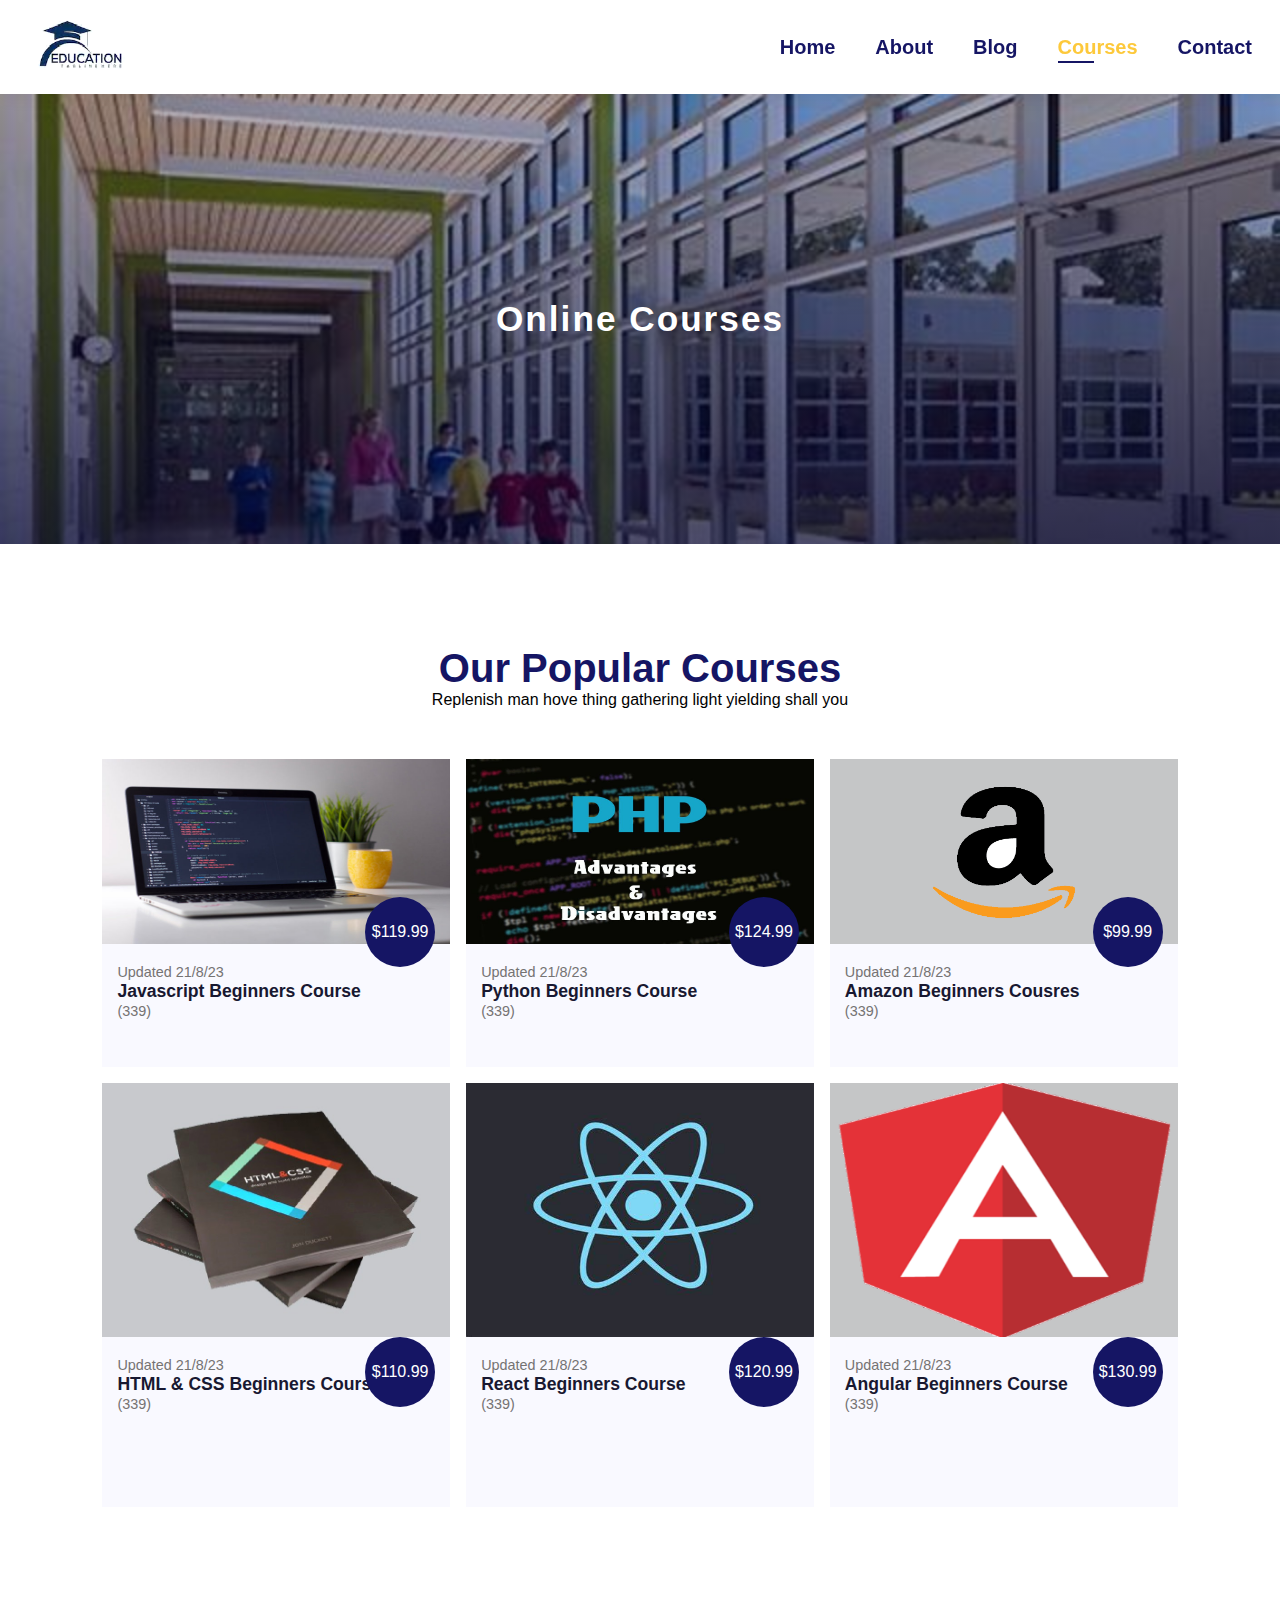
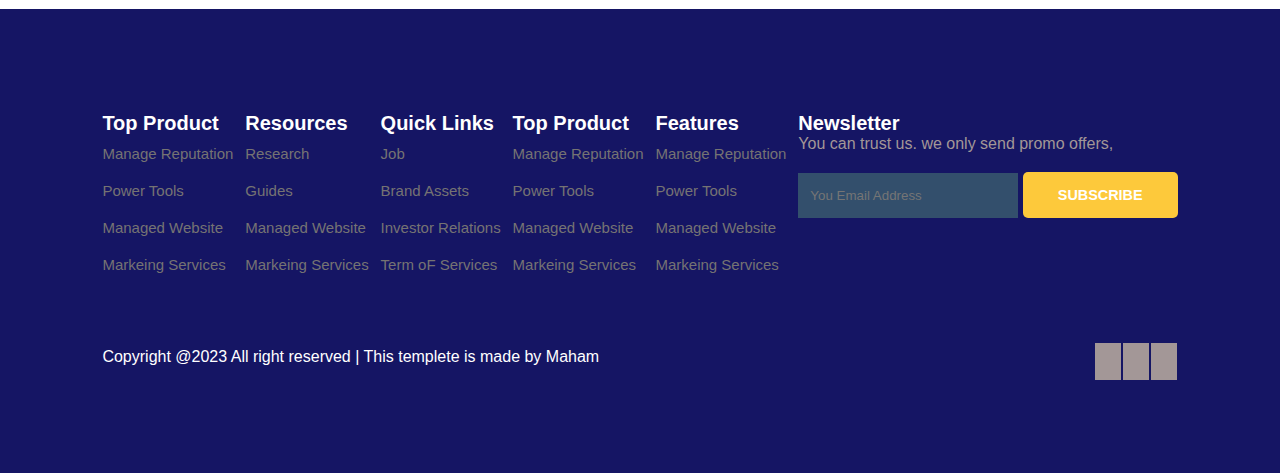
<file: course.html>
<!DOCTYPE html>
<html lang="en">
<head>
    <meta charset="UTF-8">
    <meta name="viewport" content="width=device-width, initial-scale=1.0">
    <link rel="stylesheet" href="./style.css">
    <!-- ---font awasome link---- -->
    <link rel="stylesheet" href="https://cdnjs.cloudflare.com/ajax/libs/font-awesome/6.4.2/css/all.min.css"
        integrity="sha512-z3gLpd7yknf1YoNbCzqRKc4qyor8gaKU1qmn+CShxbuBusANI9QpRohGBreCFkKxLhei6S9CQXFEbbKuqLg0DA=="
        crossorigin="anonymous" referrerpolicy="no-referrer" />
    <title>Eduction</title>
</head>
<body>
        <!-- =====navbar start===== -->
        <section id="header">
            <a href="#"><img src="./img/logo.png" class="logo" alt="" height="50px"></a>
            <div>
                <ul id="navbar">
                    <li><a href="index.html">Home</a></li>
                    <li><a href="./about.html">About</a></li>
                    <li><a  href="./blog.html">Blog</a></li>
                    <li><a class="active" href="./course.html">Courses</a></li>
                    <li><a href="./contact.html">Contact</a></li>
                    <a href="#" id="close"><i class="fa-solid fa-xmark"></i></a>
                </ul>
            </div>
            <div id="mobile">
                <i id="bar" class="fa-solid fa-bars"></i>
            </div>
        </section>
        <!-- =====navbar end===== -->
        <!-- =====Home section start===== -->
    <section id="about-home">
        <h2>Online Courses</h2>
    </section>
    <!-- =====Home section end===== -->
    <!-- =====courses section end===== -->
    <section id="courses">
        <h1>Our Popular Courses</h1>
        <p>Replenish man hove thing gathering light yielding shall you</p>
        <div class="course-box">

            <div class="course">
                <img src="./img/course1.jpg" alt="">
                <div class="details">
                    <span>Updated 21/8/23</span>
                    <h6>Javascript Beginners Course</h6>
                    <div class="star">
                        <i class="fa-solid fa-star"></i>
                        <i class="fa-solid fa-star"></i>
                        <i class="fa-solid fa-star"></i>
                        <i class="fa-solid fa-star"></i>
                        <i class="fa-regular fa-star"></i>
                        <span>(339)</span>
                    </div>
                </div>
                <div class="cost">$119.99</div>
            </div>

            <div class="course">
                <img src="./img/course3.jpg" alt="">
                <div class="details">
                    <span>Updated 21/8/23</span>
                    <h6>Python Beginners Course</h6>
                    <div class="star">
                        <i class="fa-solid fa-star"></i>
                        <i class="fa-solid fa-star"></i>
                        <i class="fa-solid fa-star"></i>
                        <i class="fa-solid fa-star"></i>
                        <i class="fa-regular fa-star"></i>
                        <span>(339)</span>
                    </div>
                </div>
                <div class="cost">$124.99</div>
            </div>

            <div class="course">
                <img src="./img/course4.png" alt="">
                <div class="details">
                    <span>Updated 21/8/23</span>
                    <h6>Amazon Beginners Cousres </h6>
                    <div class="star">
                        <i class="fa-solid fa-star"></i>
                        <i class="fa-solid fa-star"></i>
                        <i class="fa-solid fa-star"></i>
                        <i class="fa-solid fa-star"></i>
                        <i class="fa-regular fa-star"></i>
                        <span>(339)</span>
                    </div>
                </div>
                <div class="cost">$99.99</div>
            </div>

            <div class="course">
                <img src="./img/course2.jfif" alt="">
                <div class="details">
                    <span>Updated 21/8/23</span>
                    <h6>HTML & CSS Beginners Course</h6>
                    <div class="star">
                        <i class="fa-solid fa-star"></i>
                        <i class="fa-solid fa-star"></i>
                        <i class="fa-solid fa-star"></i>
                        <i class="fa-solid fa-star"></i>
                        <i class="fa-regular fa-star"></i>
                        <span>(339)</span>
                    </div>
                </div>
                <div class="cost">$110.99</div>
            </div>

            <div class="course">
                <img src="./img/course5.jfif" alt="">
                <div class="details">
                    <span>Updated 21/8/23</span>
                    <h6>React Beginners Course</h6>
                    <div class="star">
                        <i class="fa-solid fa-star"></i>
                        <i class="fa-solid fa-star"></i>
                        <i class="fa-solid fa-star"></i>
                        <i class="fa-solid fa-star"></i>
                        <i class="fa-regular fa-star"></i>
                        <span>(339)</span>
                    </div>
                </div>
                <div class="cost">$120.99</div>
            </div>

            <div class="course">
                <img src="./img/course6.png" alt="">
                <div class="details">
                    <span>Updated 21/8/23</span>
                    <h6>Angular Beginners Course</h6>
                    <div class="star">
                        <i class="fa-solid fa-star"></i>
                        <i class="fa-solid fa-star"></i>
                        <i class="fa-solid fa-star"></i>
                        <i class="fa-solid fa-star"></i>
                        <i class="fa-regular fa-star"></i>
                        <span>(339)</span>
                    </div>
                </div>
                <div class="cost">$130.99</div>
            </div>

        </div>
    </section>
    <!-- =====courses section end===== -->
     <!-- =====footer section start===== -->
     <footer>
        <div class="footer">
            <h3>Top Product</h3>
            <li>Manage Reputation</li>
            <li>Power Tools</li>
            <Li>Managed Website</Li>
            <li>Markeing Services</li>
        </div>
        <div class="footer-col">
            <h3>Resources</h3>
            <li>Research</li>
            <li>Guides</li>
            <Li>Managed Website</Li>
            <li>Markeing Services</li>
        </div>
        <div class="footer-col">
            <h3>Quick Links</h3>
            <li>Job</li>
            <li>Brand Assets</li>
            <Li>Investor Relations </Li>
            <li>Term oF Services</li>
        </div>
        <div class="footer-col">
            <h3>Top Product</h3>
            <li>Manage Reputation</li>
            <li>Power Tools</li>
            <Li>Managed Website</Li>
            <li>Markeing Services</li>
        </div>
        <div class="footer-col">
            <h3>Features</h3>
            <li>Manage Reputation</li>
            <li>Power Tools</li>
            <Li>Managed Website</Li>
            <li>Markeing Services</li>
        </div>
        <div class="footer-col">
            <h3>Newsletter</h3>
            <p>You can trust us. we only send promo offers,</p>
            <div class="subscribe">
                <input type="email" placeholder="You Email Address">
                <a href="#" class="yellow">SUBSCRIBE</a>
            </div>
        </div>

        <div class="copyright">
            <p>Copyright @2023 All right reserved | This templete is made by Maham</p>
            <div class="pro-link">
                <i class="fa-brands fa-facebook-f"></i>
                <i class="fa-brands fa-instagram"></i>
                <i class="fa-brands fa-linkedin-in"></i>
            </div>
        </div>
    </footer>
    <!-- =====footer section end===== -->
</body>
</html>
</file>
<file: style.css>
*{
    margin: 0;
    padding: 0;
    box-sizing: border-box;
}
body{
    font-family: 'poppins',sans-serif;
}
h1{
    font-size: 2.5rem;
    font-weight: 700;
    color: rgb(21, 21, 100);
}
span{
    font-size: .9rem;
    color: #757373;
}
h6{
    font-size: 1.1rem;
    color: rgb(24, 24, 49);
}
/* =====navbar==== */
#header {
    display: flex;
    align-items: center;
    justify-content: space-between;
    padding: 20px 8px;
    background: rgb(255, 255, 255);
    box-shadow: 0 5px 15px rgba(0, 0, 0, 0.06);
    z-index: 999;
    position: sticky;
    top: 0;
    left: 0;
}
.logo{
    margin-left: 30px;
}

#navbar {
    display: flex;
    align-items: center;
    justify-content: center;

}

#navbar li {
    list-style: none;
    padding: 0 20px;
    position: relative;
}

#navbar li a {
    text-decoration: none;
    font-size: 20px;
    font-weight: 600;
    color: rgb(21, 21, 100);
    transition: 0.3s ease;
}

#navbar li a:hover,
#navbar li a.active {
    color:#fdc93b;
}

#navbar li a.active::after,
#navbar li a:hover::after {
    content: "";
    width: 30%;
    height: 2px;
    background: rgb(21, 21, 100);
    position: absolute;
    bottom: -4px;
    left: 20px;
}
#mobile {
    display: none;
    align-items: center;

}
#close{
    display: none;
}
/* ====home==== */
#home{
    background-image: linear-gradient(rgba(9,5,54,0.3),rgba(5,4,46,0.7))
    ,url('.//img/home-img.jfif');
    width: 100%;
    height: 100vh;
    background-size: cover;
    background-position: center;
    background-repeat: no-repeat;
    display: flex;
    flex-direction: column;
    justify-content: center;
    align-items: center;
    text-align: center;
}
#home h2{
    color: #fff;
    font-size: 2.2rem;
    letter-spacing: 1px;
}
#home p{
    color: #fff;
    font-size: 0.9rem;
    width: 50%;
    line-height: 20px;
}
#home .btn{
    margin-top: 30px;
}
#home a{
    text-decoration: none;
    font-size: 0.9rem;
    padding: 15px 35px;
    background-color: #fff;
    font-weight: 600;
    border-radius: 5px;
    transition: 0.5s ease;
}
#home a.blue{
    color: #fff;
    background-color: rgb(21, 21, 100);
}
#home a.blue:hover{
    color:rgb(21, 21, 100);
    background-color:#fff;
}
#home a.yellow{
    color: #fff;
    background-color: #fdc93b;
}
#home a.yellow:hover{
    color: #fdc93b;
    background-color:#fff;
}
/* ====features===== */
#features{
    padding: 5vw 8vw 0 8vw ;
    text-align: center;
}
#features .fea-base{
    display: grid;
    grid-template-columns: repeat(auto-fit,minmax(320px,1fr));
    grid-gap: 1rem;
    margin-top: 50px;
}
#features .fea-box{
    background-color:aliceblue;
    text-align: start;
}
#features .fea-box i{
    font-size: 2.3rem;
    color: rgb(21, 21, 100);
}
#features .fea-box h3{
    font-size: 1.3rem;
    font-weight: 600;
    color: rgb(21, 21, 100);
    padding: 13px 0px 7px 0px;
}
/* ===course==== */
#courses{
    padding: 8vw 8vw 8vw 8vw;
    text-align: center;
}
#courses .course-box{
    display: grid;
    grid-template-columns: repeat(auto-fit,minmax(320px,1fr));
    grid-gap: 1rem;
    margin-top: 50px;
}
#courses .course{
    text-align: start;
    background-color: #f9f9ff;
    height: 100%;
    position: relative;
}
#courses .course img{
    width: 100%;
    height: 60%;
    background-size: cover;
    background-position: center;
}
#courses .course .details{
    padding: 15px 15px 0 15px;
}
#courses .course .details i{
   color: #fdc93b;
   font-size: .9rem;
}
 #courses .course .cost{
    background-color: rgb(21, 21, 100);
    color: #fff;
    line-height: 70px;
    width: 70px;
    height: 70px;
    text-align: center;
    border-radius: 50%;
    position: absolute;
    right: 15px;
    bottom: 100px;
 }
 
 /* ===registation===== */
 #registration{
    padding: 6vw 8vw 6vw 8vw;
    background-image: linear-gradient(rgba(99,112,168,0.5),rgba(81,91,233,0.5)),
    url('./img/register-img.webp');
    width: 100%;
    height: 100%;
    background-repeat: no-repeat;
    background-size: cover;
    background-position: center;
    display: flex;
    justify-content: space-between;
    align-items: center;
 }
 #registration .remainder{
    color: #fff;
 }
 #registration .remainder h1{
    color: #fff;
 }
 #registration .remainder .time{
    display: flex;
    margin-top: 40px;
 }
 #registration .remainder .time .date{
    text-align: center;
    padding: 13px 33px;
    background: rgba(255,255,255,0.25);
    box-shadow: 0px 8px 32px 0 rgb(21, 21, 100);
    border-radius: 10px;
    margin: 0 5px 10px 5px;
    border: 1px solid rgba(255,255,255,0.18);
    font-size: 1.2rem;
    font-weight: 600;
 }
 #registration .form{
    background-color: #fff;
    border-radius: 8px;
    display: flex;
    flex-direction: column;
    padding: 50px;
    box-shadow: 0 8px 32px 0 rgb(21, 21, 100);
 }
 #registration .form input{
    margin: 15px 0;
    padding: 15px 10px;
    border: 1px solid rgb(21, 21, 100);
    outline: none;
 }
 #registration .form input::placeholder{
    color: #413c3c;
    font-weight: 600;
    font-size: 1rem;
 }
 #registration .form .btn{
    margin-top: 20px;
 }
 #registration .form a.yellow{
    text-decoration: none;
    font-size: 0.9rem;
    padding: 15px 35px;
    background-color: #fff;
    font-weight: 600;
    border-radius: 5px;
    transition: 0.5s ease;
    color: #fff;
    background-color: #fdc93b;
}
#registration .form a.yellow:hover{
    color: #fdc93b;
    background-color:#fff;
}
/* ======profile==== */
#expert{
    padding: 8vw 8vw 8vw 8vw;
    text-align: center;
}
#expert .expert-box{
    display: grid;
    grid-template-columns: repeat(auto-fit,minmax(230px,1fr));
    grid-gap: 1rem;
    margin-top: 50px;
}

#expert .expert-box .profile{
    background: #fafaf1;
    padding: 30px 10px;
}
.pro-link{
   margin-top: 10px;
}
.pro-link i{
    padding: 10px 13px;
    border: 1px solid rgb(21, 21, 100);
    cursor: pointer;
    transition: 0.4s ease;
}
.pro-link i:hover{
    background-color: rgb(21, 21, 100);
    border: 1px solid rgb(21, 21, 100);
    color: #fff;
}
/* ======FOOTER==== */
footer{
    padding: 8vw;
    background-color:rgb(21, 21, 100);
    display: flex;
    justify-content: space-between;
    align-items: flex-start;
    flex-wrap: wrap;
}
footer .footer-col{
    padding-bottom: 40px;
}
footer h3{
    color: #fff;
    font-weight: 600;
    font-size: 20px;
}
footer li{
    list-style: none;
    color: #757373;
    padding: 10px 0;
    font-size: 15px;
    cursor: pointer;
    transition: 0.4s ease;
}
footer li:hover{
    color: #fff;
}
footer p{
    color: #a39797;
}
footer .subscribe{
    margin-top: 20px;
}
footer input{
    width: 220px;
    padding: 15px 12px;
    background-color: #334f6c;
    border: none;
    outline: none;
    color: #fff;
}
footer .subscribe a{
    text-decoration: none;
    font-size: 0.9rem;
    padding: 15px 35px;
    background-color: #fff;
    font-weight: 600;
    border-radius: 5px;
    transition: 0.5s ease;
}
footer .subscribe a.yellow{
    color: #fff;
    background-color: #fdc93b;
}
footer .subscribe a.yellow:hover{
    color: rgb(21, 21, 100);
    background-color:#fff;
}
footer .copyright{
    margin-top: 20px;
    display: flex;
    justify-content: space-between;
    align-items: center;
    width: 100%;
    flex-wrap: wrap;
}
footer .copyright p{
    color: #fff;
}
footer .copyright.pro-link{
    margin-top: 0px;
 }
footer .copyright .pro-link i{
  background-color: #a39797;
  color: #fff;
    
 }
 footer .copyright .pro-link i:hover{
    background-color: #fdc93b;
    color: #2c2c2c;
 }
/* ==================about page================== */
/* ===about home==== */
#about-home{
    background-image: linear-gradient(rgba(9,5,54,0.3),rgba(5,4,46,0.7))
    ,url('./img/about-banner.jfif');
    width: 100%;
    height: 50vh;
    background-size: cover;
    background-position: center;
    background-repeat: no-repeat;
    display: flex;
    flex-direction: column;
    justify-content: center;
    align-items: center;
    text-align: center;
}

#about-home h2{
    color: #fff;
    font-size: 2.2rem;
    letter-spacing: 2px;
}
#about-container{
    display: flex;
    align-items: center;
    padding: 8vw 8vw 2vw 8vw;
}
#about-container .about-img{
    width: 70%;
    padding: 60px;
}
#about-container .about-test{
    width: 60%;  
    padding:30px; 
}
#about-container .about-test h2{
   color:#334f6c;
   padding-bottom: 20px;
   font-size: 30px;

}
#about-container .about-test p{
    color: #2c2c2c;
   font-weight: 300;
 }
 #about-container .about-test .about-fe{
    display: flex;
    justify-content: space-between;
    align-items: flex-start;
    margin-top: 30px;
 }
 #about-container .about-test .about-fe h5{
    font-size: 16px;
    color: #757373;
    margin-bottom: 10px;
 }
 #about-container .about-test .about-fe img{
    width: 70px;
    background-size: cover;
    background-position: center;
    margin-right: 20px;
 }
 #trust{
    text-align: center;
    padding: 8vw;
 }
 #trust .trusted-img{
    margin-top: 60px;
    display: flex;
    justify-content: space-between;
    align-items: center;
 }
 #trust .trusted-img img{
    width: 100px;
    height:auto;
 }
 /* =============Blog page========= */
 .blog-container{
    display: flex;
    align-items: flex-start;
    justify-content: space-between;
    padding: 8vw;
 }
 .blog-container .blog{
    width: 50%;
 }
 .blog-container .blog img{
    width: 100%;
    border-radius: 20px;
 }
 .blog-container .blog .post{
    padding-bottom: 60px;
 }
 .blog-container .blog .post h3{
    color:#757373;
    padding: 15px 0 10px 0;
 }
 .blog-container .blog .post p{
    color:#757373;
    padding-bottom: 20px;
 }
 .blog-container .blog .post a{
    text-decoration: none;
    font-size: 0.9rem;
    padding: 13px 15px;
    background-color: rgb(21, 21, 100);
    color: #fff;
    border-radius: 5px;
    font-weight: 600;
 }
 .blog-container .cate{
    width: 40%;
 }
 .blog-container .cate h2{
    padding-bottom: 7px;
 }
 .blog-container .cate a{
   text-decoration: none;
   color: #a39797;
   font-weight: 500;
   line-height: 50px;
 }
 /* ======contact page==== */
 .contact{
    padding: 8vw;
    display: flex;
    justify-content: space-between;
    align-items:flex-start ;
 }
 .contact .getin{
    width: 350px;
 }
 .contact .getin h2{
   color:#334f6c;
   font-size: 40px;
   font-weight: 700;
   line-height: .8;
   margin-bottom: 16px;
 }
 .contact .getin h3{
    color:#334f6c;
    font-size: 20px;
    font-weight: 700;
    line-height: .8;
    margin-bottom: 16px;
  }
 .contact .getin p{
    color:#413c3c;
    line-height: 3;
    margin-bottom: 3px;
  }
  .contact .getin .getin-details div {
    display: flex;
  }
  .contact .getin .getin-details div .get{
   font-size: 16px;
   line-height: 22px;
   color: #334f6c;
   margin-right: 20px;
  }
  .contact .getin .getin-details .pro-link i{
    margin-right: 8px;
  }
  .contact .getin .getin-details div p{
    font-size: 14px;
    border-bottom: none;
    line-height: 22px;
    margin-bottom: 20px;
  }
  .contact .form{
    width: 60%;
    background-color: #fafaf1;
    padding: 40px;
    border-radius: 10px;
  }
  .contact .form h4{
    font-size: 24px;
    color: #2c234d;
    line-height: 30px;
    margin-bottom: 8px;
  }
  .contact .form p{
    color:#413c3c;
    line-height: 3;
    margin-bottom: 3px;
  }
  .contact .form .form-row{
    display: flex;
    justify-content: space-between;
    width: 100%;
  }
  .contact .form .form-row input{
    width: 48%;
    font-size: 14px;
    font-weight: 400;
    border-radius: 3px;
    border: none;
    background-color: #fff;
    color: #334f6c;
    outline: none;
    padding: 20px 30px;
    margin-bottom: 20px;
  }
  .contact .form .form-col input,
  .contact .form .form-col textarea{
    width: 100%;
    font-size: 14px;
    font-weight: 400;
    border-radius: 3px;
    border: none;
    background-color: #fff;
    color: #334f6c;
    outline: none;
    padding: 20px 30px;
    margin-bottom: 20px;
  }
  .contact .form button{
    font-size: .9rem;
    padding: 13px 25px;
    background-color: rgb(21, 21, 100);
    border-radius: 5px;
    outline: none;
    border: none;
    font-weight: 600;
    cursor: pointer;
    color: #fff;
  }
  .contact .form{
    width: 100%;
    background-color: #fafaf1;
    padding: 40px 30px;
    border-radius: 10px;
  }







 @media (max-width:799px) {
    .section-p1{
        padding: 40px 50px ;
    }
    #navbar {
        display: flex;
        flex-direction: column;
        align-items:flex-start;
        justify-content:flex-start;
        position: fixed;
        top: 0;
        right:-300px;
        height: 100vh;
        width: 300px;
        background-color:rgba(17, 20, 104,0.45);
        backdrop-filter: blur(4.5px);
        border: 1px solid rgba(255,255,255,0.18);
        color: #fff;
        padding: 80px 0 0 10px;
        transition: 0.3s;
    } 
    #navbar.active{
        right:0px;
    }
    #navbar li {
   margin-bottom: 25px;
   color: #fff;
    } 
    #mobile {
        display: flex;
        align-items: center;
    }
    #mobile i{
        color: #1a1a1a;
        font-size: 24px;
        padding-left: 20px;
    }
    #close {
        display: initial;
        position: absolute;
        top: 30px;
        left: 30px;
        color: #222;
        font-size: 24px;
        border: none;
    }
    #lg-bag {
        display: none;
    }
    #courses{
        padding: 6vw 4vw 6vw 4vw;
        text-align: center;
    }
    #registration{
        padding: 6vw 4vw 6vw 4vw;
     }
     #registration .remainder .time{
        display: flex;
        flex-wrap: wrap;
        margin-top: 40px;
     }
     /* ====About====== */
     #about-container{
    padding: 8vw 4vw 2vw 4vw;
    } 
    #about-container .about-img img{
        width: 120%;
        margin-right: 20%;
    }
    #about-container .about-img{
        width: 150%;
      padding-left: 10%;
    }
    #about-container .about-test{
        width: 200%;  
        padding:10px; 
    }
    #about-container .about-test h2{
       color:#334f6c;
       padding-bottom: 20px;
       font-size: 30px;
    
    }
    #trust .trusted-img{
        margin-top: 40px;
        display: flex;
        justify-content: center;
        align-items: center;
        flex-wrap: wrap;
     }
     #trust .trusted-img img{
        width: 100px;
        margin: 15px 25px ;
        height:auto;
     }
     /* ======blog========== */
     .blog-container{
        padding: 8vw 4vw;
     }
     /* ======contact page==== */
 .contact{
    padding: 8vw 4vw;
    display: flex;
    justify-content: space-between;
    align-items:flex-start ;
 }
 }
 @media (max-width:820px) {
    .section-p1{
        padding: 40px 50px ;
    }
    #navbar {
        display: flex;
        flex-direction: column;
        align-items:flex-start;
        justify-content:flex-start;
        position: fixed;
        top: 0;
        right:-300px;
        height: 100vh;
        width: 300px;
        /* background-color: #e3e6f3;
        box-shadow: 0 40px 60px rgba(0, 0, 0,0.1); */
        background-color:rgba(17, 20, 104,0.45);
        backdrop-filter: blur(4.5px);
        border: 1px solid rgba(255,255,255,0.18);
        padding: 80px 0 0 10px;
        transition: 0.3s;
    } 
    #navbar.active{
        right:0px;
    }
    #navbar li {
   margin-bottom: 25px;
    } 
    #mobile {
        display: flex;
        align-items: center;
    }
    #mobile i{
        color: #1a1a1a;
        font-size: 24px;
        padding-left: 20px;
    }
    #close {
        display: initial;
        position: absolute;
        top: 30px;
        left: 30px;
        color: #222;
        font-size: 24px;
        border: none;
    }
    #lg-bag {
        display: none;
    }
    #courses{
        padding: 6vw 4vw 6vw 4vw;
        text-align: center;
    }
    #registration{
        padding: 6vw 4vw 6vw 4vw;
     }
     #registration .remainder .time{
        display: flex;
        flex-wrap: wrap;
        margin-top: 40px;
     }
       /* ====About====== */
       #about-container{
        padding: 8vw 4vw 2vw 4vw;
        } 
        #about-container .about-img img{
            width: 120%;
            margin-right: 20%;
        }
        #about-container .about-img{
            width: 150%;
          padding-left: 10%;
        }
        #about-container .about-test{
            width: 200%;  
            padding:10px; 
        }
        #about-container .about-test h2{
           color:#334f6c;
           padding-bottom: 20px;
           font-size: 30px;
        
        }
 
 }
 @media (max-width:1255px) {
    .section-p1{
        padding: 40px 50px ;
    }
    #navbar {
        display: flex;
        flex-direction: column;
        align-items:flex-start;
        justify-content:flex-start;
        position: fixed;
        top: 0;
        right:-300px;
        height: 100vh;
        width: 300px;
        /* background-color: #e3e6f3;
        box-shadow: 0 40px 60px rgba(0, 0, 0,0.1); */
        background-color:rgba(17, 20, 104,0.45);
        backdrop-filter: blur(4.5px);
        border: 1px solid rgba(255,255,255,0.18);
        padding: 80px 0 0 10px;
        transition: 0.3s;
    } 
    #navbar.active{
        right:0px;
    }
    #navbar li {
   margin-bottom: 25px;
    } 
    #mobile {
        display: flex;
        align-items: center;
    }
    #mobile i{
        color: #1a1a1a;
        font-size: 24px;
        padding-left: 20px;
    }
    #close {
        display: initial;
        position: absolute;
        top: 30px;
        left: 30px;
        color: #222;
        font-size: 24px;
        border: none;
    }
    #lg-bag {
        display: none;
    }
    #courses{
        padding: 6vw 4vw 6vw 4vw;
        text-align: center;
    }
    #registration{
        padding: 6vw 4vw 6vw 4vw;
     }
     #registration .remainder .time{
        display: flex;
        flex-wrap: wrap;
        margin-top: 40px;
     }
       /* ====About====== */
       #about-container{
        padding: 8vw 4vw 2vw 4vw;
        } 
        #about-container .about-img img{
            width: 120%;
            margin-right: 20%;
        }
        #about-container .about-img{
            width: 150%;
          padding-left: 10%;
        }
        #about-container .about-test{
            width: 200%;  
            padding:10px; 
        }
        #about-container .about-test h2{
           color:#334f6c;
           padding-bottom: 20px;
           font-size: 30px;
        
        }
 
 }
 @media (max-width:340px) {
    .section-p1{
        padding: 40px 50px ;
    }
    #navbar {
        display: flex;
        flex-direction: column;
        align-items:flex-start;
        justify-content:flex-start;
        position: fixed;
        top: 0;
        right:-300px;
        height: 100vh;
        width: 300px;
        /* background-color: #e3e6f3;
        box-shadow: 0 40px 60px rgba(0, 0, 0,0.1); */
        background-color:rgba(17, 20, 104,0.45);
        backdrop-filter: blur(4.5px);
        border: 1px solid rgba(255,255,255,0.18);
        padding: 80px 0 0 10px;
        transition: 0.3s;
    } 
    #navbar.active{
        right:0px;
    }
    #navbar li {
   margin-bottom: 25px;
    } 
    #mobile {
        display: flex;
        align-items: center;
    }
    #mobile i{
        color: #1a1a1a;
        font-size: 24px;
        padding-left: 20px;
    }
    #close {
        display: initial;
        position: absolute;
        top: 30px;
        left: 30px;
        color: #222;
        font-size: 24px;
        border: none;
    }
    #lg-bag {
        display: none;
    }
    #courses{
        padding: 6vw 4vw 6vw 4vw;
        text-align: center;
    }
    #registration{
        padding: 6vw 4vw 6vw 4vw;
     }
     #registration .remainder .time{
        display: flex;
        flex-wrap: wrap;
        margin-top: 40px;
     }
       /* ====About====== */
       #about-container{
        flex-direction: column-reverse;
        padding: 20px;
        } 
      
        #about-container .about-test{
            width: 100%;  
        }
       
 
 }
 @media (max-width:375px) {
    #about-container{
        flex-direction: column-reverse;
        padding: 20px;
        } 
      
        #about-container .about-test{
            width: 100%;  
        }
        .contact{
            padding: 8vw 4vw;
            flex-direction: column;
            align-items: flex-start;
            justify-content: flex-start;
         }
         .contact .getin{
            width: 100%;
            margin-bottom: 30px;
         }
         .contact .form .form-row{
            display: flex;
            flex-direction: column;
            justify-content: space-between;
            width: 100%;
          }
          .contact .form .form-row input{
            width: 100%;
          }
 }
 @media (max-width:414px) {
    #about-container{
        flex-direction: column-reverse;
        padding: 20px;
        } 
      
        #about-container .about-test{
            width: 100%;  
        }
         /* ======blog========== */
     .blog-container{
        flex-direction: column;
     }
     .blog-container .blog{
        width: 100%;
     }
     .blog-container .cate{
        width: 100%;
     }
     .contact{
        padding: 8vw 4vw;
        flex-direction: column;
        align-items: flex-start;
        justify-content: flex-start;
     }
     .contact .getin{
        width: 100%;
        margin-bottom: 30px;
     }
     .contact .form .form-row{
        display: flex;
        flex-direction: column;
        justify-content: space-between;
        width: 100%;
      }
      .contact .form .form-row input{
        width: 100%;
      }
 }
 @media (max-width:540px) {
    #about-container{
        flex-direction: column-reverse;
        padding: 10px;
        } 
      
        #about-container .about-test{
            width: 100%;  
        }
        .contact{
            padding: 8vw 4vw;
            flex-direction: column;
            align-items: flex-start;
            justify-content: flex-start;
         }
         .contact .getin{
            width: 100%;
            margin-bottom: 30px;
         }
         .contact .form .form-row{
            display: flex;
            flex-direction: column;
            justify-content: space-between;
            width: 100%;
          }
          .contact .form .form-row input{
            width: 100%;
          }
 }
</file>
